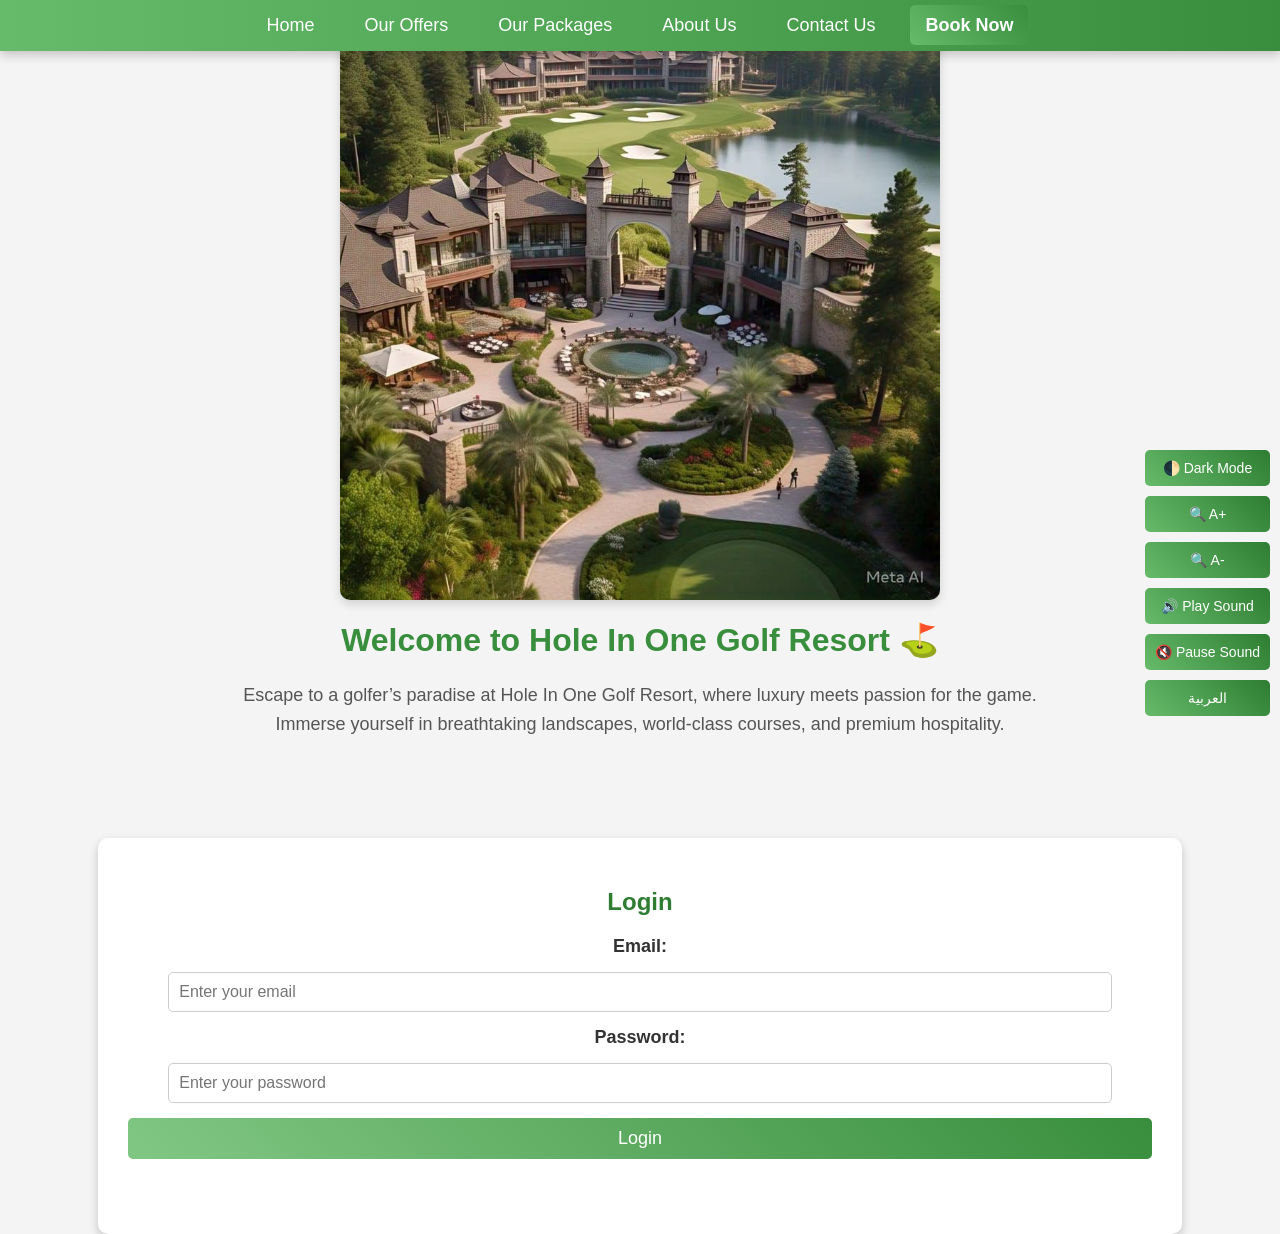
<file: MyProject/index.html>
<!DOCTYPE html>
<html lang="en">
<head>
    <meta charset="UTF-8">
    <meta name="viewport" content="width=device-width, initial-scale=1.0">
    <title>Hole In One Golf Resort</title>
    <link rel="stylesheet" href="style1.css">
    <script src="script.js" defer></script>
    <script src="translate.js" defer></script> <!-- ربط ملف الترجمة -->
    <meta charset="UTF-8">
    <meta name="viewport" content="width=device-width, initial-scale=1.0">
    <title>My Website</title>
    <link rel="stylesheet" href="style.css">
</head>
<body>

    <!-- 🔹 شريط التنقل -->
    <header>
        <nav class="navbar">
            <ul>
                <li><a href="index.html" data-lang="home">Home</a></li>
                <li><a href="page 2.html" data-lang="offers">Our Offers</a></li>
                <li><a href="page4.html" data-lang="packages">Our Packages</a></li>
                <li><a href="aboutus.html" data-lang="about">About Us</a></li>
                <li><a href="page 3.html" data-lang="contact">Contact Us</a></li>
                <li><a href="page8.html" class="btn-book" data-lang="book">Book Now</a></li>
            </ul>
        </nav>
    </header>

    <!-- 🔹 قسم الترحيب -->
    <div class="hero-section">
        <div class="hero-image">
            <img src="images/first.jpg" alt="Golf Resort">
        </div>
        <div class="hero-text">
            <h1 data-lang="welcome">Welcome to Hole In One Golf Resort ⛳</h1>
            <p data-lang="description">
                Escape to a golfer’s paradise at <strong>Hole In One Golf Resort</strong>, where luxury meets passion for the game.  
                Immerse yourself in breathtaking landscapes, world-class courses, and premium hospitality.
            </p>
        </div>
    </div>

    <!-- 🔹 نموذج تسجيل الدخول -->
    <div class="container login-container">
        <h2 data-lang="login">Login</h2>
        <form onsubmit="return validateLogin(event)">
            <label for="email" data-lang="email">Email:</label>
            <input type="email" id="email" name="email" placeholder="Enter your email" required>

            <label for="password" data-lang="password">Password:</label>
            <input type="password" id="password" name="password" placeholder="Enter your password" required>

            <button type="submit" data-lang="login-btn">Login</button>
            <p id="error-message" class="error-message"></p>
        </form>
    </div>

    <!-- 🔹 الأزرار الجانبية -->
    <div class="side-buttons">
        <button onclick="toggleDarkMode()" data-lang="dark-mode">🌓 Dark Mode</button>
        <button onclick="increaseFontSize()" data-lang="increase-font">🔍 A+</button>
        <button onclick="decreaseFontSize()" data-lang="decrease-font">🔍 A-</button>
        <button onclick="playAudio()" data-lang="play-sound">🔊 Play Sound</button>
        <button onclick="pauseAudio()" data-lang="pause-sound">🔇 Pause Sound</button>
        <button id="language-toggle">العربية</button> <!-- زر الترجمة -->
    </div>

    <!-- 🔹 مشغل الصوت -->
    <audio id="backgroundAudio" loop>
        <source src="audio/page1oudio.mp3" type="audio/mp3">
    </audio>

</body>
</html>
</file>
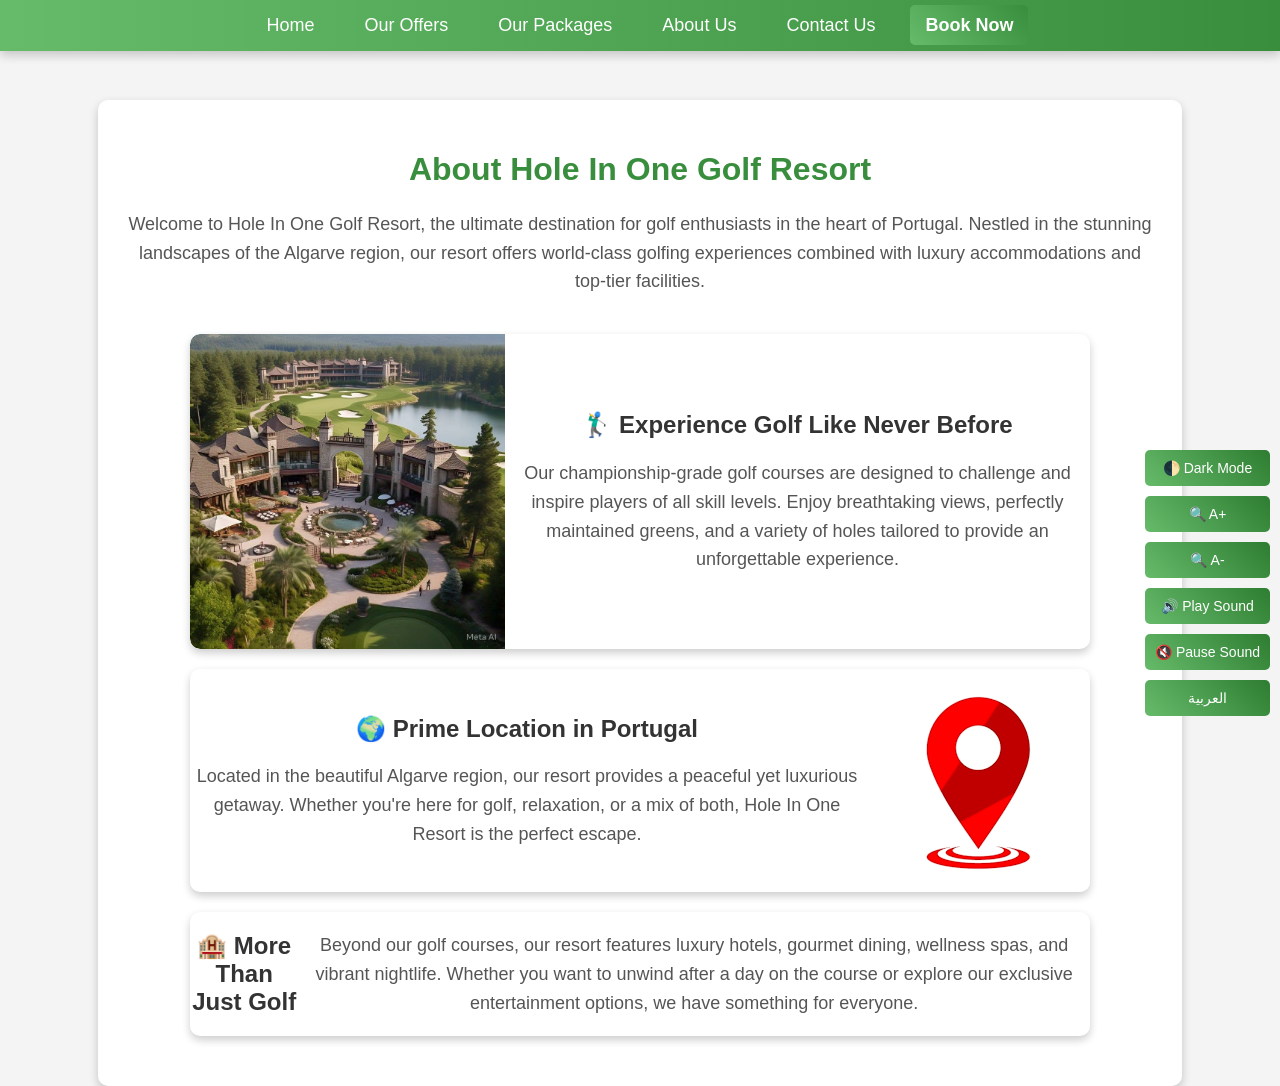
<file: MyProject/aboutus.html>
<!DOCTYPE html>
<html lang="en">
<head>
    <meta charset="UTF-8">
    <title>About Us | Hole In One Resort</title>
    <meta name="viewport" content="width=device-width, initial-scale=1.0">
    <link rel="stylesheet" href="style7.css"> 
    <meta charset="UTF-8">
    <meta name="viewport" content="width=device-width, initial-scale=1.0">
    <title>My Website</title>
    <link rel="stylesheet" href="style.css">
</head>
<body>

    <!-- 🔹 شريط التنقل -->
    <header>
        <nav class="navbar">
            <ul>
                <li><a href="index.html" data-lang="home">Home</a></li>
                <li><a href="page 2.html" data-lang="offers">Our Offers</a></li>
                <li><a href="page4.html" data-lang="packages">Our Packages</a></li>
                <li><a href="about.html" class="active" data-lang="about">About Us</a></li>
                <li><a href="page 3.html" data-lang="contact">Contact Us</a></li>
                <li><a href="page8.html" class="btn-book" data-lang="book">Book Now</a></li>
            </ul>
        </nav>
    </header>

    <!-- 🔹 محتوى الصفحة -->
    <div class="container">
        <h1 data-lang="about-title">About Hole In One Golf Resort</h1>
        <p data-lang="about-desc">Welcome to <strong>Hole In One Golf Resort</strong>, the ultimate destination for golf enthusiasts in the heart of <strong>Portugal</strong>. Nestled in the stunning landscapes of the Algarve region, our resort offers world-class golfing experiences combined with luxury accommodations and top-tier facilities.</p>

        <div class="feature-list">
            <div class="feature-item">
                <img src="images/first.jpg" alt="Resort View" height="300" width="300">
                <div class="text">
                    <h2 data-lang="golf-exp">🏌️‍♂️ Experience Golf Like Never Before</h2>
                    <p data-lang="golf-desc">Our championship-grade golf courses are designed to challenge and inspire players of all skill levels. Enjoy breathtaking views, perfectly maintained greens, and a variety of holes tailored to provide an unforgettable experience.</p>
                </div>
            </div>

            <div class="feature-item">
                <div class="text">
                    <h2 data-lang="location">🌍 Prime Location in Portugal</h2>
                    <p data-lang="location-desc">Located in the beautiful Algarve region, our resort provides a peaceful yet luxurious getaway. Whether you're here for golf, relaxation, or a mix of both, Hole In One Resort is the perfect escape.</p>
                </div>
                <img src="images/location.png" alt="Portugal Location">
            </div>
            
            <div class="feature-item">
                <h2 data-lang="more-than-golf">🏨 More Than Just Golf</h2>
                <p data-lang="more-than-golf-desc">Beyond our golf courses, our resort features luxury hotels, gourmet dining, wellness spas, and vibrant nightlife. Whether you want to unwind after a day on the course or explore our exclusive entertainment options, we have something for everyone.</p>
            </div>
        </div>
    </div>

    <!-- 🔹 الأزرار الجانبية -->
    <div class="side-buttons">
        <button onclick="toggleDarkMode()" data-lang="dark-mode">🌓 Dark Mode</button>
        <button onclick="increaseFontSize()" data-lang="increase-font">🔍 A+</button>
        <button onclick="decreaseFontSize()" data-lang="decrease-font">🔍 A-</button>
        <button onclick="playAudio()" data-lang="play-sound">🔊 Play Sound</button>
        <button onclick="pauseAudio()" data-lang="pause-sound">🔇 Pause Sound</button>
        <button id="language-toggle">العربية</button> <!-- زر الترجمة -->
    </div>
<!-- 🔹 مشغل الصوت -->
<audio id="backgroundAudio" loop>
    <source src="audio/about us_2.mp3" type="audio/mp3">
</audio>

    <script src="script3.js" defer></script>
    <script src="translate9.js" defer></script>

</body>
</html>
</file>
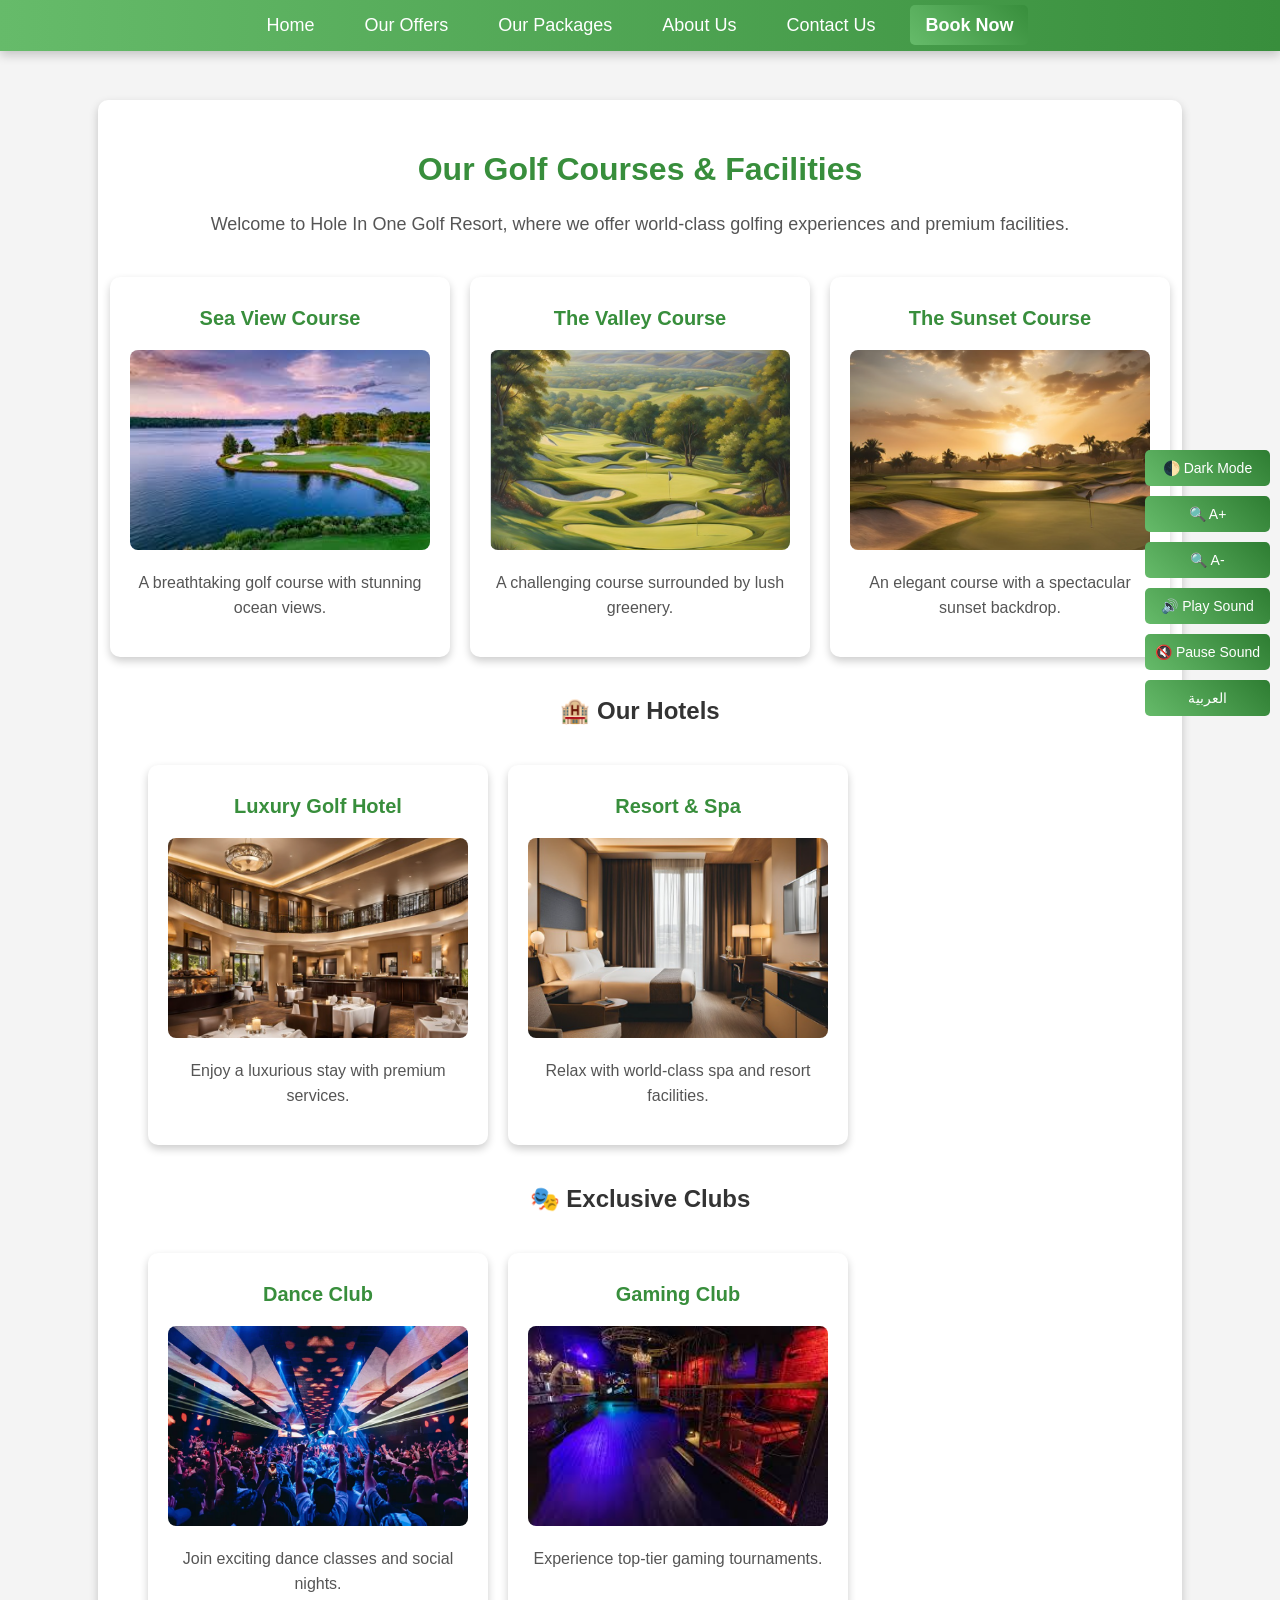
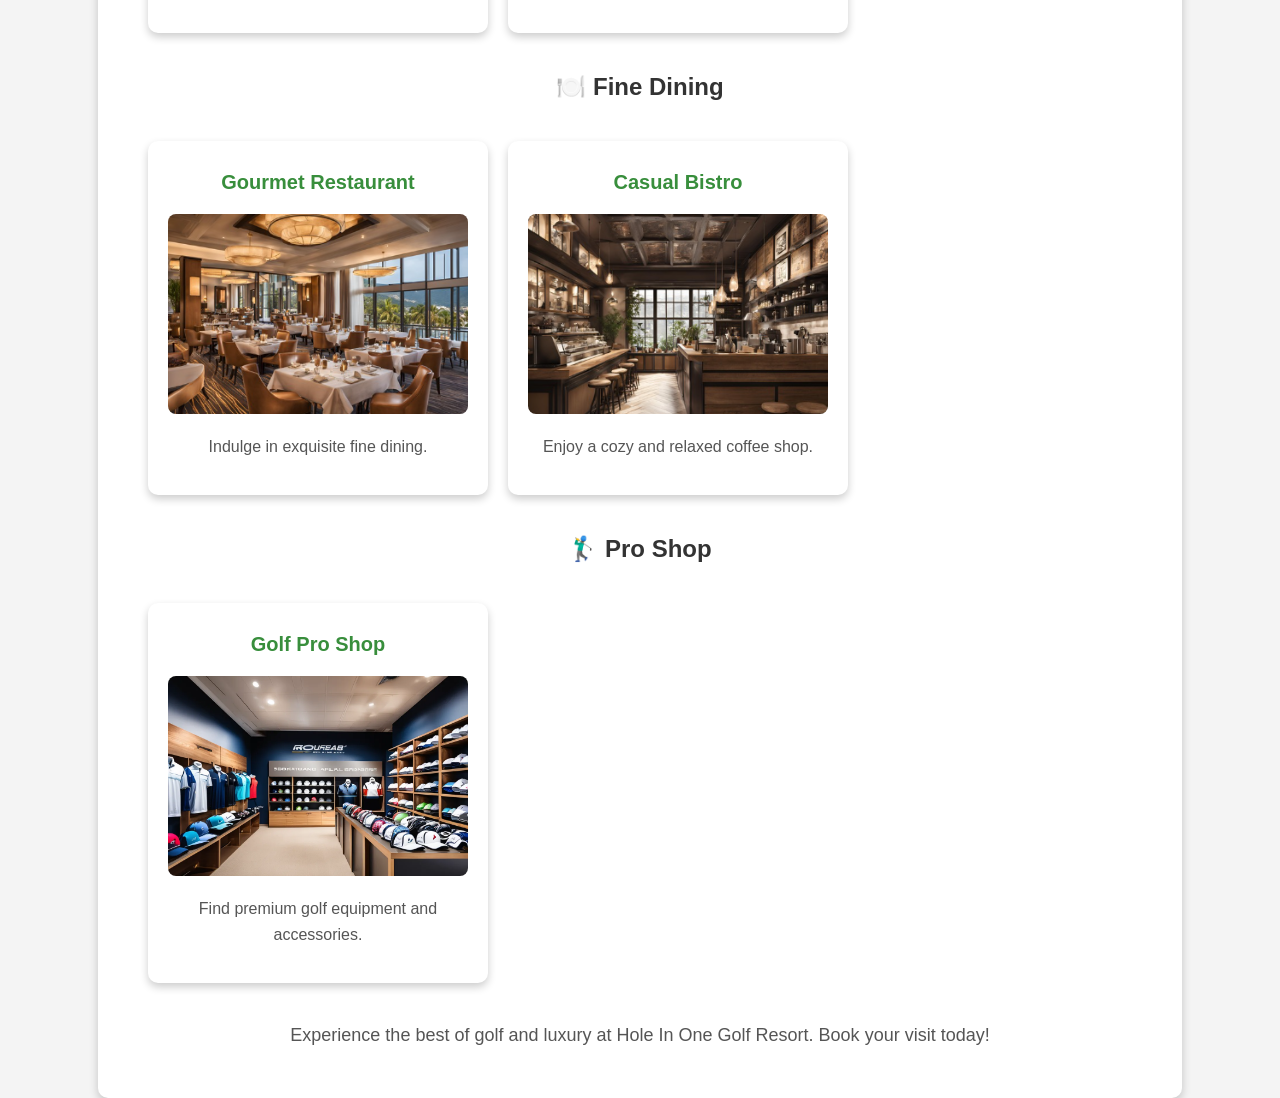
<file: MyProject/page 2.html>
<!DOCTYPE html>
<html lang="en">
<head>
    <meta charset="UTF-8">
    <title>Hole In One Resort</title>
    <meta name="viewport" content="width=device-width, initial-scale=1.0">
    <link rel="stylesheet" href="stylep2.css"> 
    <meta charset="UTF-8">
    <meta name="viewport" content="width=device-width, initial-scale=1.0">
    <title>My Website</title>
    <link rel="stylesheet" href="style.css">
    <script src="audioControl.js"></script>
</head>
<body>

    <!-- 🔹 شريط التنقل -->
    <header>
        <nav class="navbar">
            <ul>
                <li><a href="index.html" data-lang="home">Home</a></li>
                <li><a href="page 2.html" data-lang="offers">Our Offers</a></li>
                <li><a href="page4.html" data-lang="packages">Our Packages</a></li>
                <li><a href="aboutus.html" data-lang="about">About Us</a></li>
                <li><a href="page 3.html" data-lang="contact">Contact Us</a></li>
                <li><a href="page8.html" class="btn-book" data-lang="book">Book Now</a></li>
            </ul>
        </nav>
    </header>

    <div class="container">
        <h1 data-lang="courses-title">Our Golf Courses & Facilities</h1> 
        <p data-lang="courses-desc">Welcome to Hole In One Golf Resort, where we offer world-class golfing experiences and premium facilities.</p>

        <!-- 🔹 شبكة الملاعب -->
        <div class="grid-container">
            <div class="card">
                <h3 data-lang="course1-title">Sea View Course</h3>
                <img src="images/seaview.png" alt="Sea View Course">
                <p data-lang="course1-desc">A breathtaking golf course with stunning ocean views.</p>
            </div>
            <div class="card">
                <h3 data-lang="course2-title">The Valley Course</h3>
                <img src="images/The Valley Course.png" alt="The Valley Course">
                <p data-lang="course2-desc">A challenging course surrounded by lush greenery.</p>
            </div>
            <div class="card">
                <h3 data-lang="course3-title">The Sunset Course</h3>
                <img src="images/The Sunset Course.png" alt="Sunset Course">
                <p data-lang="course3-desc">An elegant course with a spectacular sunset backdrop.</p>
            </div>
        </div>

        <h2 data-lang="hotels-title">🏨 Our Hotels</h2>
        <div class="grid-container">
            <div class="card">
                <h3 data-lang="hotel1-title">Luxury Golf Hotel</h3>
                <img src="images/hotel1.png" alt="Luxury Golf Hotel">
                <p data-lang="hotel1-desc">Enjoy a luxurious stay with premium services.</p>
            </div>
            <div class="card">
                <h3 data-lang="hotel2-title">Resort & Spa</h3>
                <img src="images/hotel2.png" alt="Resort & Spa">
                <p data-lang="hotel2-desc">Relax with world-class spa and resort facilities.</p>
            </div>
        </div>

        <h2 data-lang="clubs-title">🎭 Exclusive Clubs</h2>
        <div class="grid-container">
            <div class="card">
                <h3 data-lang="club1-title">Dance Club</h3>
                <img src="images/club2 dancing.webp" alt="Dance Club">
                <p data-lang="club1-desc">Join exciting dance classes and social nights.</p>
            </div>
            <div class="card">
                <h3 data-lang="club2-title">Gaming Club</h3>
                <img src="images/club1game.jpg" alt="Gaming Club">
                <p data-lang="club2-desc">Experience top-tier gaming tournaments.</p>
            </div>
        </div>

        <h2 data-lang="dining-title">🍽️ Fine Dining</h2>
        <div class="grid-container">
            <div class="card">
                <h3 data-lang="restaurant1-title">Gourmet Restaurant</h3>
                <img src="images/restraurant1.png" alt="Gourmet Restaurant">
                <p data-lang="restaurant1-desc">Indulge in exquisite fine dining.</p>
            </div>
            <div class="card">
                <h3 data-lang="restaurant2-title">Casual Bistro</h3>
                <img src="images/coffeshop1.png" alt="Casual Bistro">
                <p data-lang="restaurant2-desc">Enjoy a cozy and relaxed coffee shop.</p>
            </div>
        </div>

        <h2 data-lang="proshop-title">🏌️‍♂️ Pro Shop</h2>
        <div class="grid-container">
            <div class="card">
                <h3 data-lang="proshop-name">Golf Pro Shop</h3>
                <img src="images/pro shop.png" alt="Pro Shop">
                <p data-lang="proshop-desc">Find premium golf equipment and accessories.</p>
            </div>
        </div>

        <p data-lang="visit-desc">Experience the best of golf and luxury at Hole In One Golf Resort. Book your visit today!</p>
    </div>
    
    <audio id="backgroundAudio" loop>
        <source src="audio/page2.mp3" type="audio/mp3">
    </audio>
    
    <!-- 🔹 الأزرار الجانبية -->
    <div class="side-buttons">
        <button onclick="toggleDarkMode()" data-lang="dark-mode">🌓 Dark Mode</button>
        <button onclick="increaseFontSize()" data-lang="increase-font">🔍 A+</button>
        <button onclick="decreaseFontSize()" data-lang="decrease-font">🔍 A-</button>
        <button onclick="playAudio()" data-lang="play-sound">🔊 Play Sound</button>
        <button onclick="pauseAudio()" data-lang="pause-sound">🔇 Pause Sound</button>
        <button id="language-toggle">العربية</button> <!-- زر الترجمة -->
    </div>

    <script src="script.js" defer></script>
    <script src="translate2.js" defer></script>

   
</body>
</html>
</file>
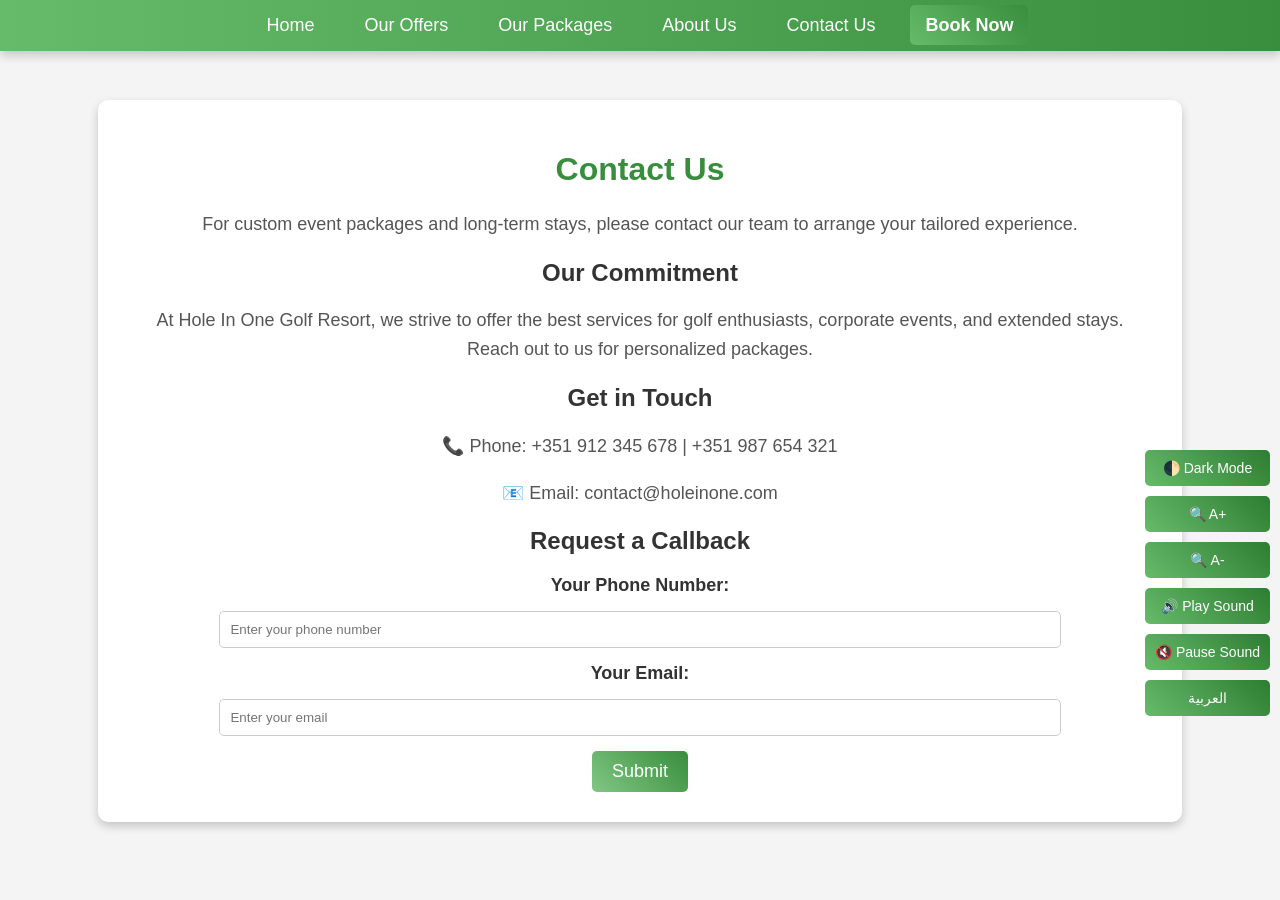
<file: MyProject/page 3.html>
<!DOCTYPE html>
<html lang="en">
<head>
    <meta charset="UTF-8">
    <meta name="viewport" content="width=device-width, initial-scale=1.0">
    <title>Contact Us - Hole In One Resort</title>
    <link rel="stylesheet" href="style4.css">
    <meta charset="UTF-8">
    <meta name="viewport" content="width=device-width, initial-scale=1.0">
    <title>My Website</title>
    <link rel="stylesheet" href="style.css">
</head>
<body>

    <!-- 🔹 شريط التنقل -->
    <header>
        <nav class="navbar">
            <ul>
                <li><a href="index.html" data-lang="home">Home</a></li>
                <li><a href="page 2.html" data-lang="offers">Our Offers</a></li>
                <li><a href="page4.html" data-lang="packages">Our Packages</a></li>
                <li><a href="aboutus.html" data-lang="about">About Us</a></li>
                <li><a href="page 3.html" data-lang="contact">Contact Us</a></li>
                <li><a href="page8.html" class="btn-book" data-lang="book">Book Now</a></li>
            </ul>
        </nav>
    </header>

    <!-- 🔹 الأزرار الجانبية -->
    <div class="side-buttons">
        <button onclick="toggleDarkMode()" data-lang="dark-mode">🌓 Dark Mode</button>
        <button onclick="increaseFontSize()" data-lang="increase-font">🔍 A+</button>
        <button onclick="decreaseFontSize()" data-lang="decrease-font">🔍 A-</button>
        <button onclick="playAudio()" data-lang="play-sound">🔊 Play Sound</button>
        <button onclick="pauseAudio()" data-lang="pause-sound">🔇 Pause Sound</button>
        <button id="language-toggle">العربية</button> <!-- زر الترجمة -->
    </div>

    <div class="container">
        <h1 data-lang="contact-title">Contact Us</h1>
        <p data-lang="contact-intro">For custom event packages and long-term stays, please contact our team to arrange your tailored experience.</p>

        <h2 data-lang="commitment">Our Commitment</h2>
        <p data-lang="commitment-desc">At Hole In One Golf Resort, we strive to offer the best services for golf enthusiasts, corporate events, and extended stays. Reach out to us for personalized packages.</p>

        <h2 data-lang="get-in-touch">Get in Touch</h2>
        <p>📞 <span data-lang="phone">Phone:</span> +351 912 345 678 | +351 987 654 321</p>
        <p>📧 <span data-lang="email">Email:</span> contact@holeinone.com</p>

        <h2 data-lang="request-callback">Request a Callback</h2>
        <form onsubmit="return validateForm(event)">
            <label for="user_phone" data-lang="phone-number">Your Phone Number:</label>
            <input type="tel" id="user_phone" name="user_phone" placeholder="Enter your phone number" required>

            <label for="user_email" data-lang="email-address">Your Email:</label>
            <input type="email" id="user_email" name="user_email" placeholder="Enter your email" required>

            <button type="submit" data-lang="submit">Submit</button>
        </form>


    <!-- 🔹 مشغل الصوت -->
    <audio id="backgroundAudio" loop>
        <source src="audio/contrct with us.mp3" type="audio/mp3">
    </audio>

    <script src="script.js" defer></script>
    <script src="translate3.js" defer></script>
    

</body>
</html>
</file>
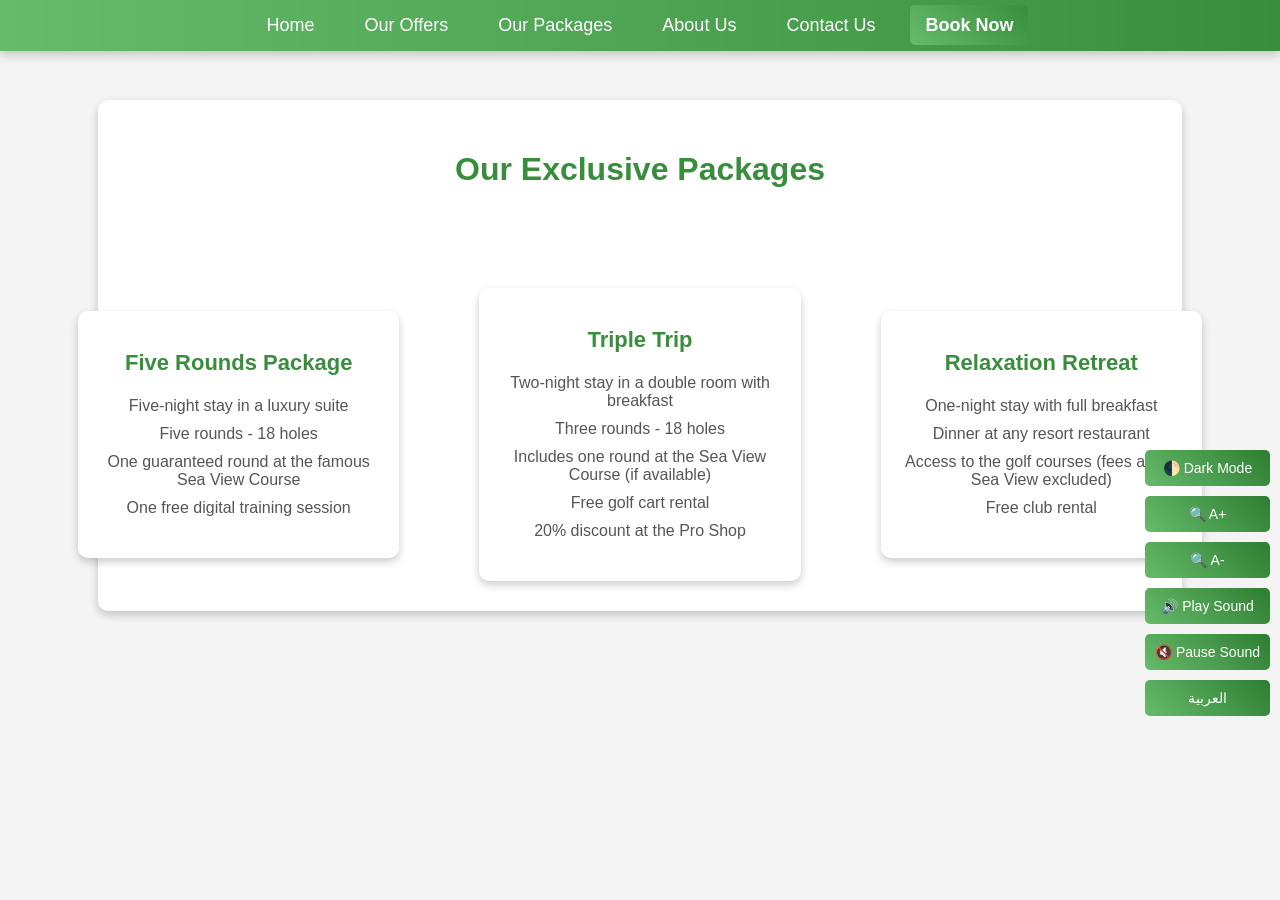
<file: MyProject/page4.html>
<!DOCTYPE html>
<html lang="en">
<head>
    <meta charset="UTF-8">
    <meta name="viewport" content="width=device-width, initial-scale=1.0">
    <title>Our Packages - Hole In One Resort</title>
    <link rel="stylesheet" href="style5.css">
    <meta charset="UTF-8">
    <meta name="viewport" content="width=device-width, initial-scale=1.0">
    <title>My Website</title>
    <link rel="stylesheet" href="style.css">
</head>
<body>

    <!-- 🔹 شريط التنقل -->
    <header>
        <nav class="navbar">
            <ul>
                <li><a href="index.html" data-lang="home">Home</a></li>
                <li><a href="page 2.html" data-lang="offers">Our Offers</a></li>
                <li><a href="page4.html" data-lang="packages">Our Packages</a></li>
                <li><a href="aboutus.html" data-lang="about">About Us</a></li>
                <li><a href="page 3.html" data-lang="contact">Contact Us</a></li>
                <li><a href="page8.html" class="btn-book" data-lang="book">Book Now</a></li>
            </ul>
        </nav>
    </header>

    <!-- 🔹 الأزرار الجانبية -->
    <div class="side-buttons">
        <button onclick="toggleDarkMode()" data-lang="dark-mode">🌓 Dark Mode</button>
        <button onclick="increaseFontSize()" data-lang="increase-font">🔍 A+</button>
        <button onclick="decreaseFontSize()" data-lang="decrease-font">🔍 A-</button>
        <button onclick="playAudio()" data-lang="play-sound">🔊 Play Sound</button>
        <button onclick="pauseAudio()" data-lang="pause-sound">🔇 Pause Sound</button>
        <button id="language-toggle">العربية</button> <!-- زر الترجمة -->
    </div>

    <div class="container">
        <h1 data-lang="exclusive-packages">Our Exclusive Packages</h1>

        <!-- 🔹 البطاقات -->
        <div class="packages-container">
            <!-- البطاقة الأولى (يسار) -->
            <div class="package-card left" onclick="window.location.href='page5.html';">
                <h2 data-lang="package1-title">Five Rounds Package</h2>
                <ul>
                    <li data-lang="package1-item1">Five-night stay in a luxury suite</li>
                    <li data-lang="package1-item2">Five rounds - 18 holes</li>
                    <li data-lang="package1-item3">One guaranteed round at the famous Sea View Course</li>
                    <li data-lang="package1-item4">One free digital training session</li>
                </ul>
            </div>

            <!-- البطاقة الثانية (وسط) -->
            <div class="package-card center" onclick="window.location.href='page6.html';">
                <h2 data-lang="package2-title">Triple Trip</h2>
                <ul>
                    <li data-lang="package2-item1">Two-night stay in a double room with breakfast</li>
                    <li data-lang="package2-item2">Three rounds - 18 holes</li>
                    <li data-lang="package2-item3">Includes one round at the Sea View Course (if available)</li>
                    <li data-lang="package2-item4">Free golf cart rental</li>
                    <li data-lang="package2-item5">20% discount at the Pro Shop</li>
                </ul>
            </div>

            <!-- البطاقة الثالثة (يمين) -->
            <div class="package-card right" onclick="window.location.href='page7.html';">
                <h2 data-lang="package3-title">Relaxation Retreat</h2>
                <ul>
                    <li data-lang="package3-item1">One-night stay with full breakfast</li>
                    <li data-lang="package3-item2">Dinner at any resort restaurant</li>
                    <li data-lang="package3-item3">Access to the golf courses (fees apply, Sea View excluded)</li>
                    <li data-lang="package3-item4">Free club rental</li>
                </ul>
            </div>
        </div>
    </div>

    <!-- 🔹 مشغل الصوت -->
    <audio id="backgroundAudio" loop>
        <source src="audio/page3oudio.mp3" type="audio/mp3">
    </audio>

    <script src="script.js" defer></script>
    <script src="translate4.js" defer></script>

</body>
</html>
</file>
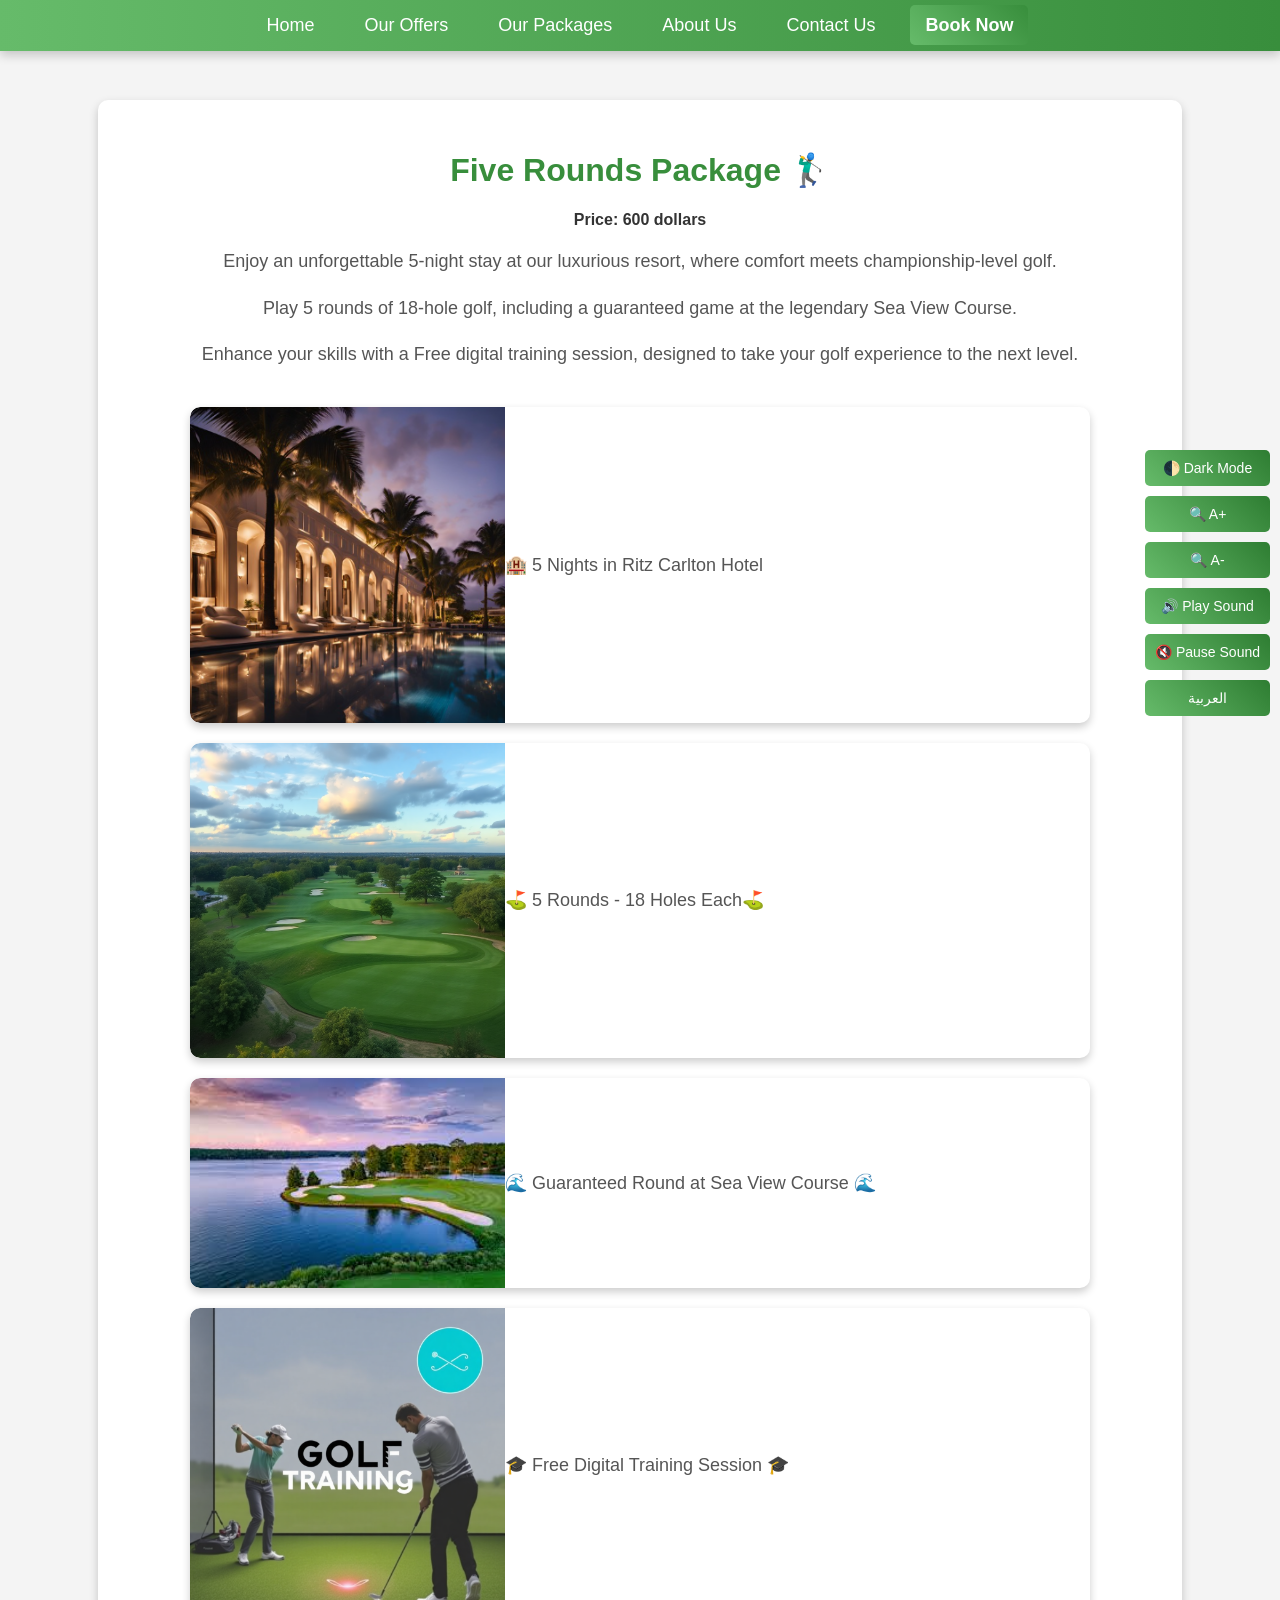
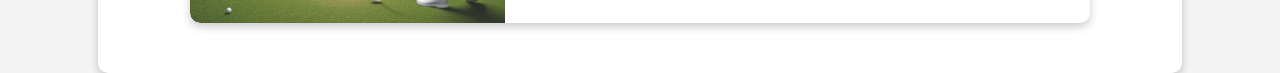
<file: MyProject/page5.html>
<!DOCTYPE html>
<html lang="en">
<head>
    <meta charset="UTF-8">
    <title>Five Rounds Package | Hole In One Resort</title>
    <meta name="viewport" content="width=device-width, initial-scale=1.0">
    <link rel="stylesheet" href="style.css">
    <meta charset="UTF-8">
    <meta name="viewport" content="width=device-width, initial-scale=1.0">
    <title>My Website</title>
    <link rel="stylesheet" href="style.css">
</head>
<body>
    <!-- 🔹 شريط التنقل -->
    <header>
        <nav class="navbar">
            <ul>
                <li><a href="index.html" data-lang="home">Home</a></li>
                <li><a href="page 2.html" data-lang="offers">Our Offers</a></li>
                <li><a href="page4.html" data-lang="packages">Our Packages</a></li>
                <li><a href="aboutus.html" data-lang="about">About Us</a></li>
                <li><a href="page3.html" data-lang="contact">Contact Us</a></li>
                <li><a href="page8.html" class="btn-book" data-lang="book">Book Now</a></li>
            </ul>
        </nav>
    </header>

    <div class="container">
        <h1 data-lang="package-title">Five Rounds Package 🏌️‍♂️</h1>
        <b data-lang="price">Price: 600 dollars</b>
        <div class="package-description">
            <p>
                <span class="highlight" data-lang="desc1">Enjoy an unforgettable 5-night stay</span> at our luxurious resort, where comfort meets championship-level golf.
            </p>
            <p>
                Play <span class="highlight" data-lang="desc2">5 rounds of 18-hole golf</span>, including a guaranteed game at the legendary <span class="highlight" data-lang="desc3">Sea View Course</span>.
            </p>
            <p>
                Enhance your skills with a <span class="highlight" data-lang="desc4">free digital training session</span>, designed to take your golf experience to the next level.
            </p>
        </div>

        <div class="feature-list">
            <div class="feature-item">
                <img src="images/hotel1.2.png" alt="Luxury Hotel Suite">
                <p data-lang="feature1">🏨 5 Nights in Ritz Carlton Hotel</p>
            </div>

            <div class="feature-item">
                <img src="images/golf course.png" alt="Golf Course">
                <p data-lang="feature2">⛳ 5 Rounds - 18 Holes Each⛳</p>
            </div>

            <div class="feature-item">
                <img src="images/seaview.png" alt="Sea View Golf Course">
                <p data-lang="feature3">🌊 Guaranteed Round at Sea View Course 🌊</p>
            </div>

            <div class="feature-item">
                <img src="images/golf trainig.png" alt="Digital Golf Training">
                <p data-lang="feature4">🎓 Free Digital Training Session 🎓</p>
            </div>
        </div>
    </div>

    <!-- 🔹 الأزرار الجانبية -->
    <div class="side-buttons">
        <button onclick="toggleDarkMode()" data-lang="dark-mode">🌓 Dark Mode</button>
        <button onclick="increaseFontSize()" data-lang="increase-font">🔍 A+</button>
        <button onclick="decreaseFontSize()" data-lang="decrease-font">🔍 A-</button>
        <button onclick="playAudio()" data-lang="play-sound">🔊 Play Sound</button>
        <button onclick="pauseAudio()" data-lang="pause-sound">🔇 Pause Sound</button>
        <button id="language-toggle">العربية</button> <!-- زر الترجمة -->
    </div>
<!-- 🔹 مشغل الصوت -->
<audio id="backgroundAudio" loop>
    <source src="audio/packege1oudio.mp3" type="audio/mp3">
</audio>

    <script src="script3.js" defer></script>
    <script src="script.js" defer></script>
    <script src="translate5.js" defer></script>
    

</body>
</html>
</file>
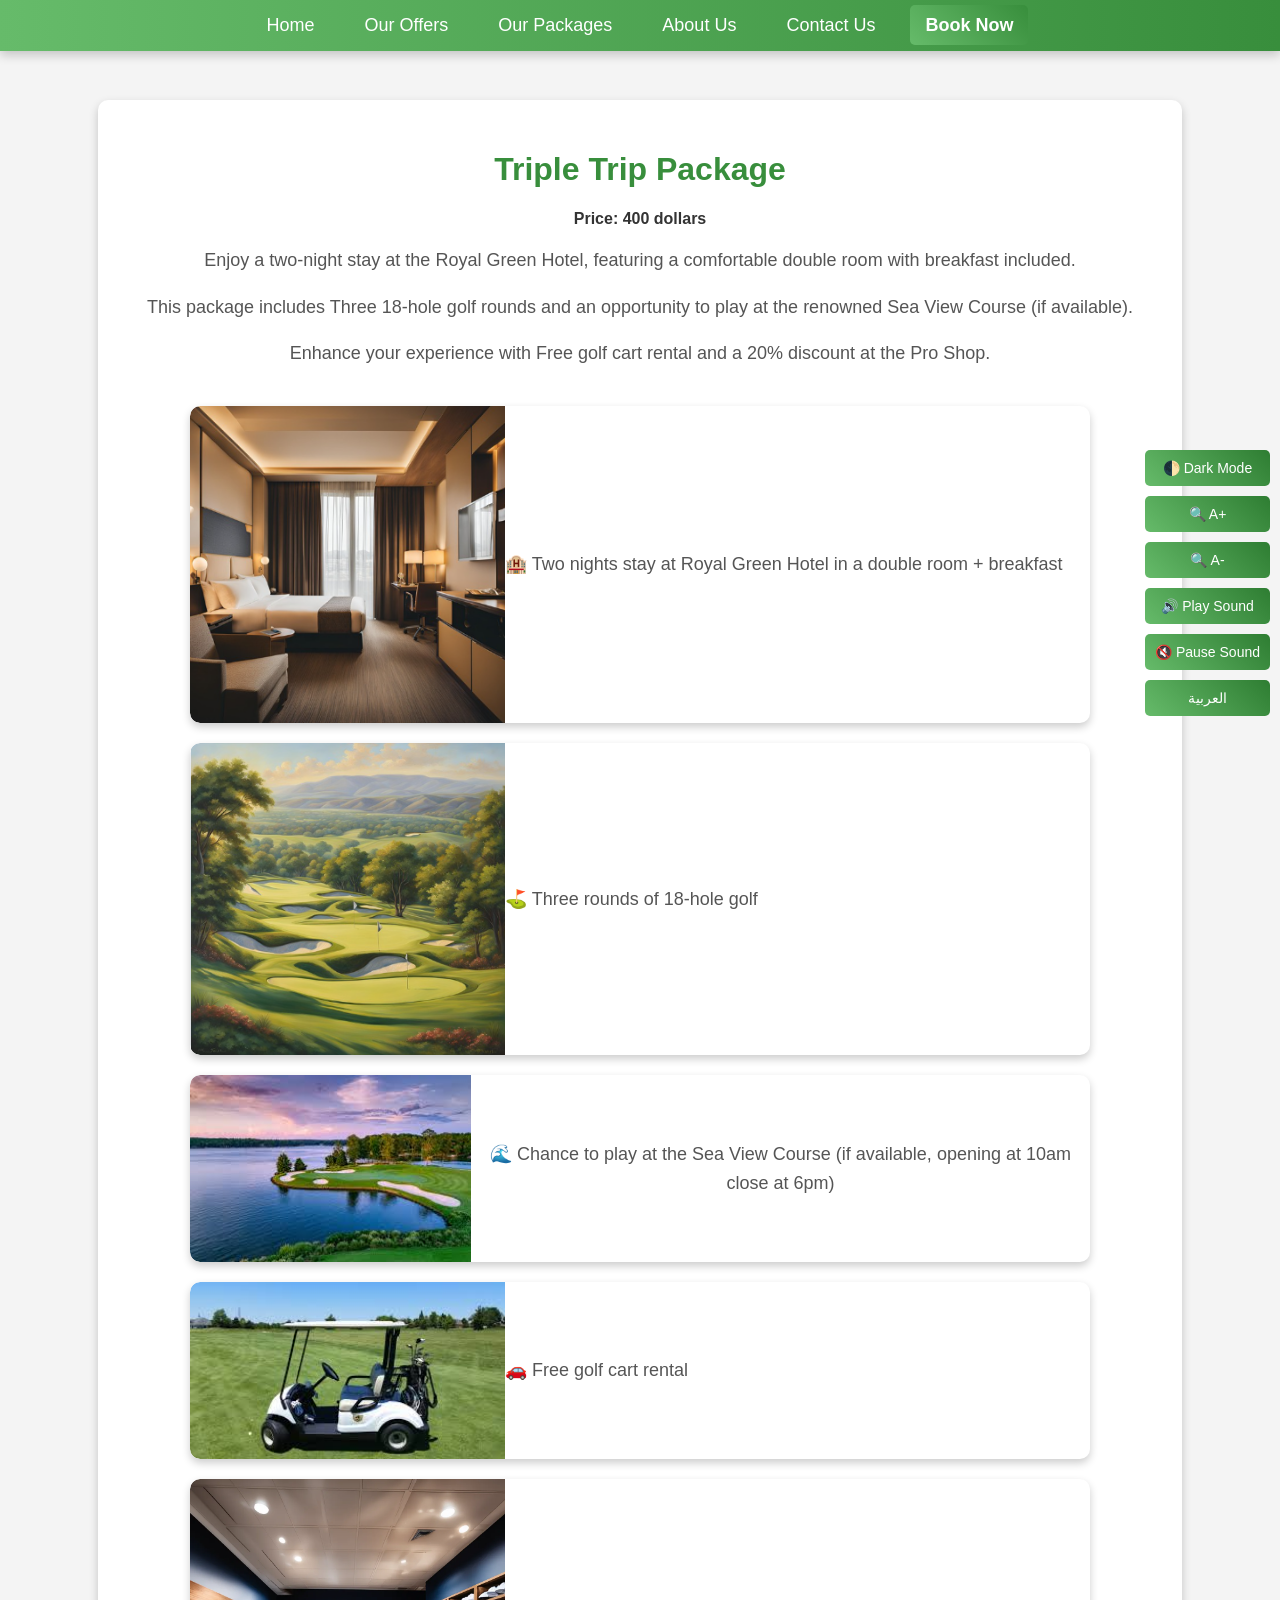
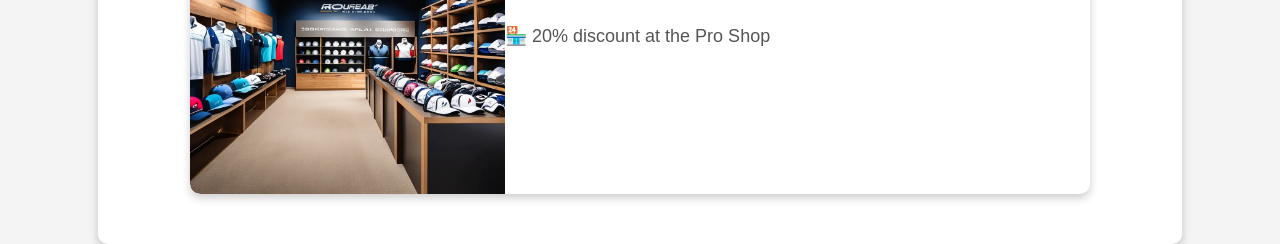
<file: MyProject/page6.html>
<!DOCTYPE html>
<html lang="en">
<head>
    <meta charset="UTF-8">
    <title>Triple Trip Package | Hole In One Resort</title>
    <meta name="viewport" content="width=device-width, initial-scale=1.0">
    <link rel="stylesheet" href="style.css">
    <meta charset="UTF-8">
    <meta name="viewport" content="width=device-width, initial-scale=1.0">
    <title>My Website</title>
    <link rel="stylesheet" href="style.css">
</head>
<body>
    <!-- 🔹 شريط التنقل -->
    <header>
        <nav class="navbar">
            <ul>
                <li><a href="index.html" data-lang="home">Home</a></li>
                <li><a href="page 2.html" data-lang="offers">Our Offers</a></li>
                <li><a href="page4.html" data-lang="packages">Our Packages</a></li>
                <li><a href="aboutus.html" data-lang="about">About Us</a></li>
                <li><a href="page 3.html" data-lang="contact">Contact Us</a></li>
                <li><a href="page8.html" class="btn-book" data-lang="book">Book Now</a></li>
            </ul>
        </nav>
    </header>

    <div class="container">
        <h1 data-lang="package-title">Triple Trip Package</h1>
        <b data-lang="price">Price: 400 dollars</b>
        <div class="package-description">
            <p>
                <span class="highlight" data-lang="desc1">Enjoy a two-night stay at the Royal Green Hotel</span>, featuring a comfortable double room with breakfast included.
            </p>
            <p>
                This package includes <span class="highlight" data-lang="desc2">three 18-hole golf rounds</span> and an opportunity to play at the renowned <span class="highlight" data-lang="desc3">Sea View Course</span> (if available).
            </p>
            <p>
                Enhance your experience with <span class="highlight" data-lang="desc4">free golf cart rental</span> and a <span class="highlight" data-lang="desc5">20% discount at the Pro Shop</span>.
            </p>
        </div>

        <div class="feature-list">
            <div class="feature-item">
                <img src="images/hotel2.png" alt="Royal Green Hotel">
                <p data-lang="feature1">🏨 Two nights stay at <strong>Royal Green Hotel</strong> in a double room + breakfast</p>
            </div>

            <div class="feature-item">
                <img src="images/The Valley Course.png" alt="Golf Course">
                <p data-lang="feature2">⛳ Three rounds of 18-hole golf</p>
            </div>

            <div class="feature-item">
                <img src="images/seaview.png" alt="Sea View Golf Course">
                <p data-lang="feature3">🌊 Chance to play at the <strong>Sea View Course</strong> (if available , opening at 10am close at 6pm)</p>
            </div>

            <div class="feature-item">
                <img src="images/golf small van.jpg" alt="Golf Cart Rental">
                <p data-lang="feature4">🚗 Free golf cart rental</p>
            </div>

            <!-- 🔹 قسم Pro Shop مع زر الحجز بجانبه -->
            <div class="feature-item pro-shop">
                <img src="images/pro shop.png" alt="Pro Shop Discount">
                <div class="pro-shop-content">
                    <p data-lang="feature5">🏪 20% discount at the Pro Shop</p>
                </div>
            </div>
        </div>
    </div>

    <!-- 🔹 الأزرار الجانبية -->
    <div class="side-buttons">
        <button onclick="toggleDarkMode()" data-lang="dark-mode">🌓 Dark Mode</button>
        <button onclick="increaseFontSize()" data-lang="increase-font">🔍 A+</button>
        <button onclick="decreaseFontSize()" data-lang="decrease-font">🔍 A-</button>
        <button onclick="playAudio()" data-lang="play-sound">🔊 Play Sound</button>
        <button onclick="pauseAudio()" data-lang="pause-sound">🔇 Pause Sound</button>
        <button id="language-toggle">العربية</button> <!-- زر الترجمة -->
    </div>
<!-- 🔹 مشغل الصوت -->
<audio id="backgroundAudio" loop>
    <source src="audio/packege2oudio.mp3" type="audio/mp3">
</audio>

    <script src="script.js" defer></script>
    <script src="translate6.js" defer></script>
    

</body>
</html>
</file>
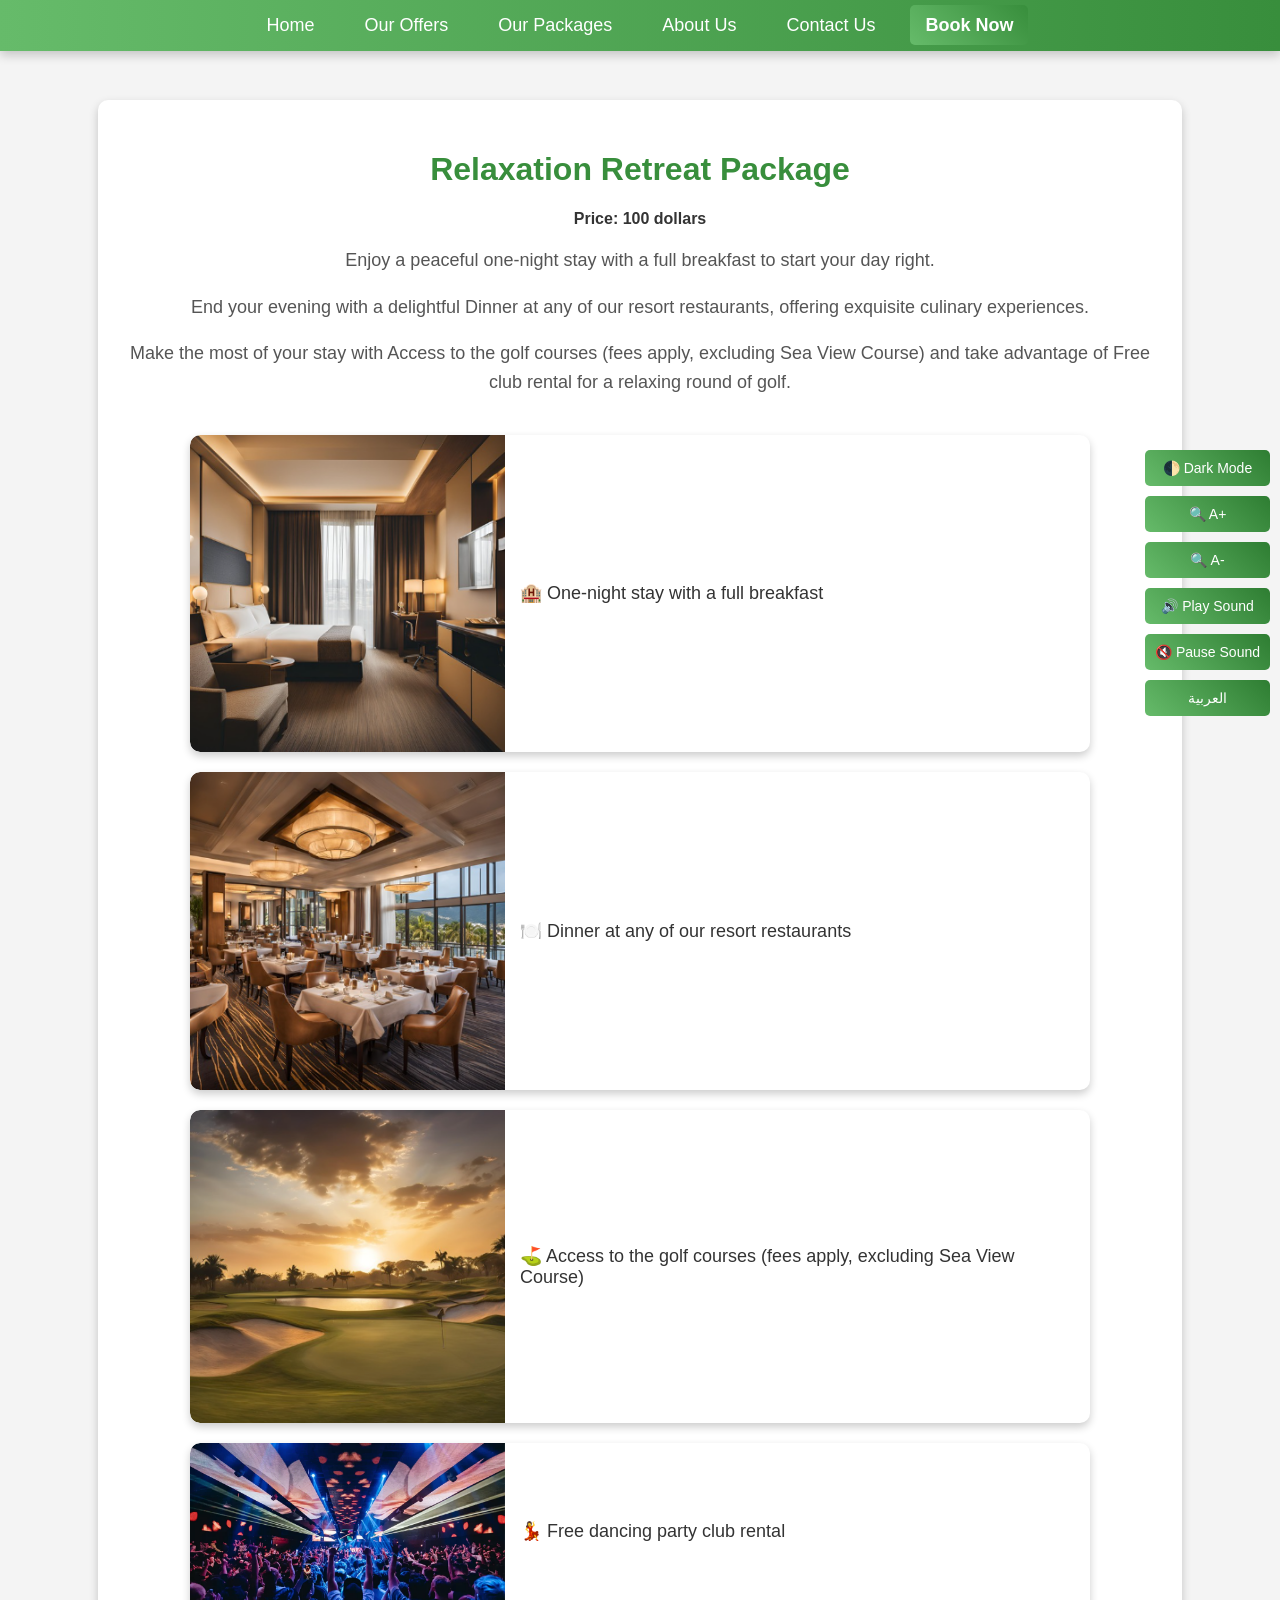
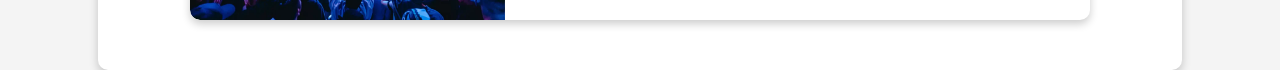
<file: MyProject/page7.html>
<!DOCTYPE html>
<html lang="en">
<head>
    <meta charset="UTF-8">
    <title>Relaxation Retreat Package | Hole In One Resort</title>
    <meta name="viewport" content="width=device-width, initial-scale=1.0">
    <link rel="stylesheet" href="style.css">
    <meta charset="UTF-8">
    <meta name="viewport" content="width=device-width, initial-scale=1.0">
    <title>My Website</title>
    <link rel="stylesheet" href="style.css">
</head>
<body>
    <!-- 🔹 شريط التنقل -->
    <header>
        <nav class="navbar">
            <ul>
                <li><a href="index.html" data-lang="home">Home</a></li>
                <li><a href="page 2.html" data-lang="offers">Our Offers</a></li>
                <li><a href="page4.html" data-lang="packages">Our Packages</a></li>
                <li><a href="aboutus.html" data-lang="about">About Us</a></li>
                <li><a href="page 3.html" data-lang="contact">Contact Us</a></li>
                <li><a href="page8.html" class="btn-book" data-lang="book">Book Now</a></li>
            </ul>
        </nav>
    </header>

    <div class="container">
        <h1 data-lang="package-title">Relaxation Retreat Package</h1>
        <b data-lang="price">Price: 100 dollars</b>
        <div class="package-description">
            <p>
                <span class="highlight" data-lang="desc1">Enjoy a peaceful one-night stay</span> with a full breakfast to start your day right.
            </p>
            <p>
                End your evening with a delightful <span class="highlight" data-lang="desc2">dinner at any of our resort restaurants</span>, offering exquisite culinary experiences.
            </p>
            <p>
                Make the most of your stay with <span class="highlight" data-lang="desc3">access to the golf courses</span> (fees apply, excluding Sea View Course) and take advantage of <span class="highlight" data-lang="desc4">free club rental</span> for a relaxing round of golf.
            </p>
        </div>        

        <div class="feature-list">
            <div class="feature-item">
                <img src="images/hotel2.png" alt="Luxury Hotel">
                <div class="feature-text" data-lang="feature1">🏨 One-night stay with a full breakfast</div>
            </div>
        
            <div class="feature-item">
                <img src="images/restraurant1.png" alt="Resort Restaurant">
                <div class="feature-text" data-lang="feature2">🍽️ Dinner at any of our resort restaurants</div>
            </div>
        
            <div class="feature-item">
                <img src="images/The Sunset Course.png" alt="Golf Access">
                <div class="feature-text" data-lang="feature3">⛳ Access to the golf courses (fees apply, excluding Sea View Course)</div>
            </div>
        
            <div class="feature-item">
                <img src="images/club2 dancing.webp" alt="Dance Club">
                <div class="feature-text" data-lang="feature4">💃 Free dancing party club rental</div>
            </div>
        </div>
    </div>

    <!-- 🔹 الأزرار الجانبية -->
    <div class="side-buttons">
        <button onclick="toggleDarkMode()" data-lang="dark-mode">🌓 Dark Mode</button>
        <button onclick="increaseFontSize()" data-lang="increase-font">🔍 A+</button>
        <button onclick="decreaseFontSize()" data-lang="decrease-font">🔍 A-</button>
        <button onclick="playAudio()" data-lang="play-sound">🔊 Play Sound</button>
        <button onclick="pauseAudio()" data-lang="pause-sound">🔇 Pause Sound</button>
        <button id="language-toggle">العربية</button> <!-- زر الترجمة -->
    </div>

<!-- 🔹 مشغل الصوت -->
<audio id="backgroundAudio" loop>
    <source src="audio/packege3oudio.mp3" type="audio/mp3">
</audio>

    <script src="script.js" defer></script>
    <script src="translate7.js" defer></script>

</body>
</html>
</file>
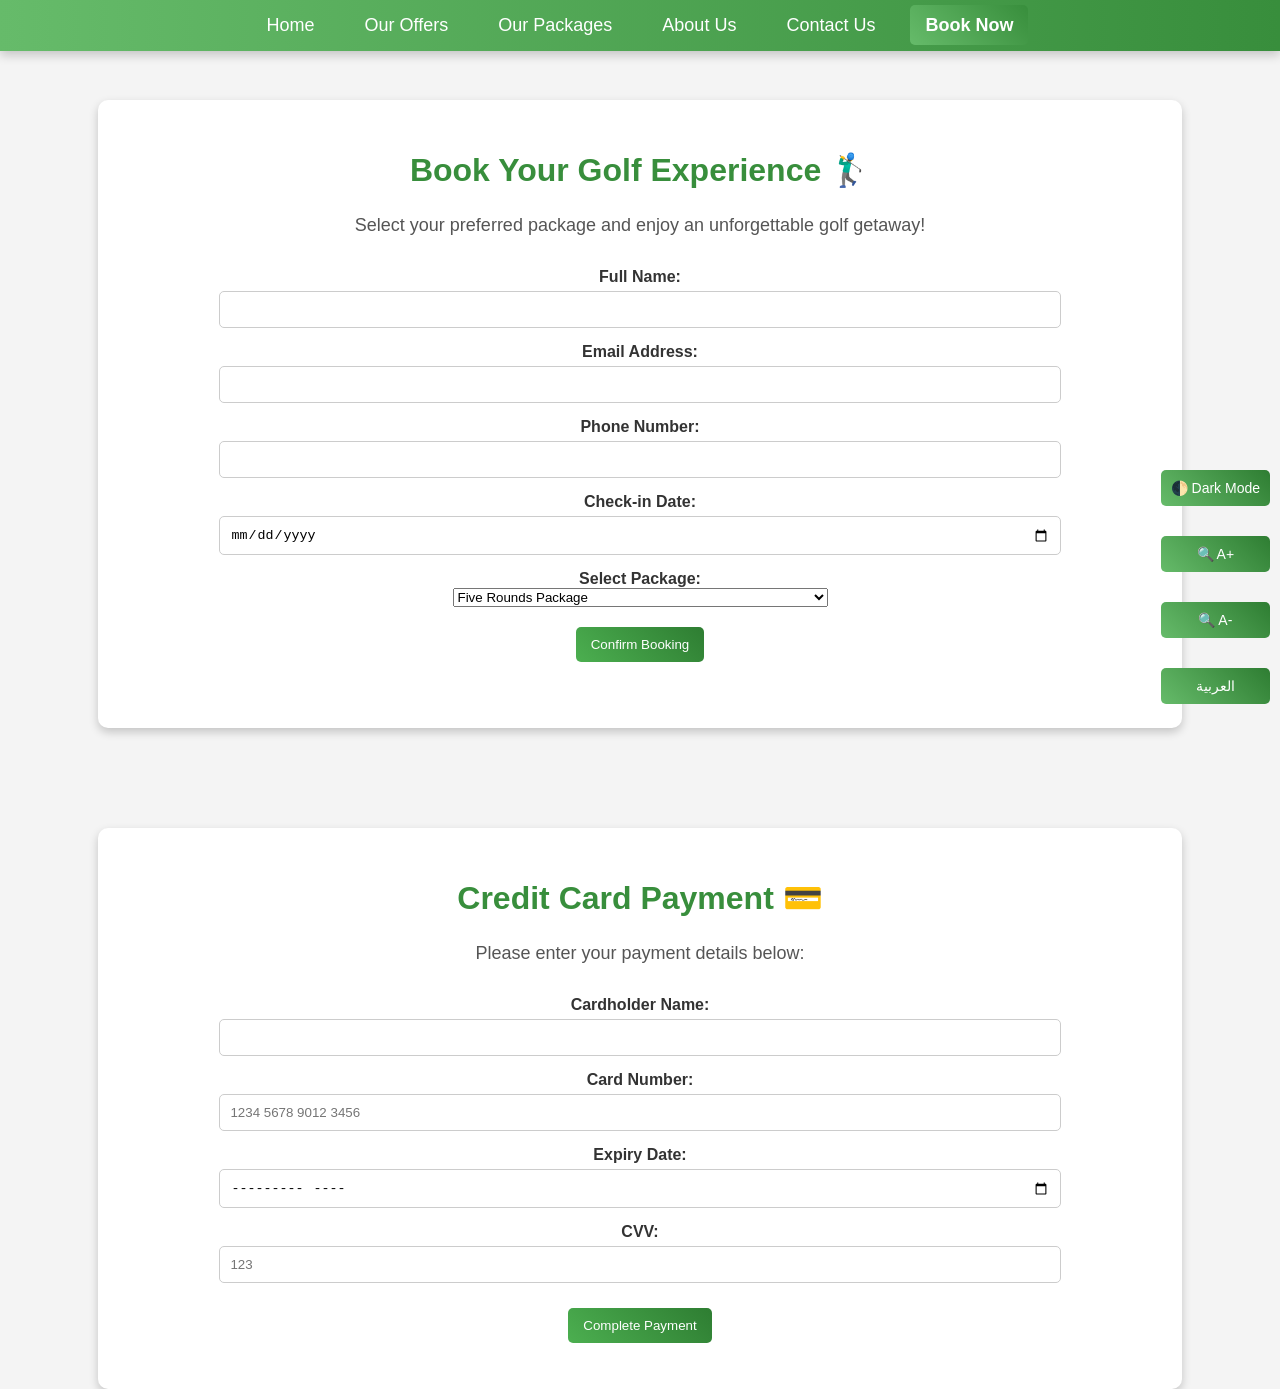
<file: MyProject/page8.html>
<!DOCTYPE html>
<html lang="en">
<head>
    <meta charset="UTF-8">
    <title>Booking | Hole In One Resort</title>
    <meta name="viewport" content="width=device-width, initial-scale=1.0">
    <link rel="stylesheet" href="style8.css">
    <meta charset="UTF-8">
    <meta name="viewport" content="width=device-width, initial-scale=1.0">
    <title>My Website</title>
    <link rel="stylesheet" href="style.css">
</head>
<body>

    <!-- 🔹 شريط التنقل -->
    <header>
        <nav class="navbar">
            <ul>
                <li><a href="index.html" data-lang="home">Home</a></li>
                <li><a href="page 2.html" data-lang="offers">Our Offers</a></li>
                <li><a href="page4.html" data-lang="packages">Our Packages</a></li>
                <li><a href="aboutus.html" data-lang="about">About Us</a></li>
                <li><a href="page 3.html" data-lang="contact">Contact Us</a></li>
                <li><a href="page8.html" class="btn-book" data-lang="book">Book Now</a></li>
            </ul>
        </nav>
    </header>

    <!-- 🔹 الأزرار الجانبية -->
    <div class="side-buttons">
        <button onclick="toggleDarkMode()" data-lang="dark-mode">🌓 Dark Mode</button>
        <button onclick="increaseFontSize()" data-lang="increase-font">🔍 A+</button>
        <button onclick="decreaseFontSize()" data-lang="decrease-font">🔍 A-</button>
        <button id="language-toggle">العربية</button> <!-- زر الترجمة -->
    </div>
<!-- 🔹 مشغل الصوت -->
<audio id="backgroundAudio" loop>
    <source src="audio/book now.mp3" type="audio/mp3">
</audio>

    <div class="container">
        <h1 data-lang="book-title">Book Your Golf Experience 🏌️‍♂️</h1>
        <p data-lang="book-desc">Select your preferred package and enjoy an unforgettable golf getaway!</p>

        <!-- نموذج الحجز -->
        <form id="bookingForm">
            <label for="full_name" data-lang="full-name">Full Name:</label>
            <input type="text" id="full_name" name="full_name" required>

            <label for="email" data-lang="email">Email Address:</label>
            <input type="email" id="email" name="email" required>

            <label for="phone" data-lang="phone">Phone Number:</label>
            <input type="tel" id="phone" name="phone" required>

            <label for="checkin_date" data-lang="checkin">Check-in Date:</label>
            <input type="date" id="checkin_date" name="checkin_date" required>

            <label for="package" data-lang="select-package">Select Package:</label>
            <select id="package" name="package">
                <option value="single_round" data-lang="package1">Five Rounds Package</option>
                <option value="weekend_getaway" data-lang="package2">Relaxation Retreat</option>
                <option value="triple_trip" data-lang="package3">Triple Trip Package (20% Discount on Pro Shop & Rentals!)</option>
            </select>

            <button type="submit" data-lang="confirm-booking">Confirm Booking</button>
            <p id="error-message" class="error-message"></p>
        </form>
    </div>

    <div class="container">
        <h1 data-lang="payment-title">Credit Card Payment 💳</h1>
        <p data-lang="payment-desc">Please enter your payment details below:</p>

        <!-- نموذج الدفع -->
        <form id="paymentForm">
            <label for="card_name" data-lang="card-name">Cardholder Name:</label>
            <input type="text" id="card_name" name="card_name" required>

            <label for="card_number" data-lang="card-number">Card Number:</label>
            <input type="text" id="card_number" name="card_number" maxlength="16" placeholder="1234 5678 9012 3456" required>

            <label for="expiry_date" data-lang="expiry-date">Expiry Date:</label>
            <input type="month" id="expiry_date" name="expiry_date" required>

            <label for="cvv" data-lang="cvv">CVV:</label>
            <input type="text" id="cvv" name="cvv" maxlength="3" placeholder="123" required>

            <button type="submit" data-lang="complete-payment">Complete Payment</button>
        </form>

        <p id="payment-message" class="success-message"></p>
    </div>

    <script src="script8.js" defer></script>
    <script src="translate8.js" defer></script>
    

</body>
</html>
</file>
<file: MyProject/style1.css>
/* 🔹 إعدادات عامة */
body {
    font-family: Arial, sans-serif;
    background-color: #f8f9fa;
    margin: 0;
    padding: 0;
    text-align: center;
    color: #333;
}

/* 🔹 شريط التنقل */
.navbar {
    background: linear-gradient(90deg, #66bb6a, #388e3c);
    padding: 15px 0;
    position: fixed;
    top: 0;
    width: 100%;
    text-align: center;
    z-index: 1000;
    box-shadow: 0px 4px 10px rgba(0, 0, 0, 0.15);
}

.navbar ul {
    list-style: none;
    padding: 0;
    margin: 0;
    display: flex;
    justify-content: center;
    gap: 20px;
}

.navbar ul li {
    display: inline;
}

.navbar ul li a {
    text-decoration: none;
    color: white;
    font-size: 18px;
    padding: 10px 15px;
    transition: background 0.3s ease-in-out, transform 0.2s;
    border-radius: 5px;
}

.navbar ul li a:hover {
    background: #4caf50;
    transform: scale(1.05);
}

/* 🔹 زر الحجز */
.btn-book {
    background: linear-gradient(45deg, #81c784, #388e3c);
    padding: 10px 20px;
    border-radius: 5px;
    font-weight: bold;
    color: white;
    transition: background 0.3s ease-in-out, transform 0.2s;
}

.btn-book:hover {
    background: linear-gradient(45deg, #388e3c, #66bb6a);
    transform: scale(1.05);
}

/* 🔹 الأزرار الجانبية */
.side-buttons {
    position: fixed;
    top: 50%;
    right: 10px;
    display: flex;
    flex-direction: column;
    gap: 10px;
    z-index: 1000;
}

.side-buttons button {
    background: linear-gradient(45deg, #66bb6a, #2e7d32);
    color: white;
    border: none;
    padding: 10px;
    font-size: 14px;
    border-radius: 5px;
    cursor: pointer;
    transition: background 0.3s ease-in-out, transform 0.2s;
}

.side-buttons button:hover {
    background: linear-gradient(45deg, #2e7d32, #81c784);
    transform: scale(1.05);
}

/* 🔹 الحاوية الرئيسية */
.container {
    width: 80%;
    margin: 120px auto 0;
    text-align: center;
}

/* 🔹 تنسيق الصورة */
.hero-image {
    display: flex;
    justify-content: center;
    align-items: center;
    margin-bottom: 20px;
}

.hero-image img {
    width: 70%;
    max-width: 600px;
    border-radius: 10px;
    box-shadow: 0px 4px 10px rgba(0, 0, 0, 0.15);
    transition: transform 0.3s ease-in-out, box-shadow 0.3s ease-in-out;
}

.hero-image img:hover {
    transform: scale(1.03);
    box-shadow: 0px 6px 15px rgba(0, 0, 0, 0.2);
}

/* 🔹 تنسيق العناوين والنصوص */
h1, h2, h3 {
    color: #2e7d32;
}

p {
    font-size: 18px;
    color: #444;
    line-height: 1.6;
    max-width: 800px;
    margin: 0 auto 20px;
}

/* 🔹 الوضع الداكن */
.dark-mode {
    background-color: #1e1e1e;
    color: #e0e0e0;
}

.dark-mode .navbar {
    background: linear-gradient(90deg, #1b5e20, #0d4020);
}

.dark-mode .container {
    background: #222;
}

.dark-mode .hero-image img {
    box-shadow: 0px 4px 10px rgba(255, 255, 255, 0.15);
}

/* 🔹 نموذج تسجيل الدخول */
.login-container {
    width: 40%;
    margin: 100px auto;
    padding: 30px;
    background: linear-gradient(45deg, #66bb6a, #2e7d32);
    border-radius: 10px;
    box-shadow: 0px 4px 10px rgba(0, 0, 0, 0.15);
}

/* 🔹 تنسيق النموذج */
form {
    display: flex;
    flex-direction: column;
    gap: 15px;
}

label {
    font-size: 18px;
    font-weight: bold;
}

input {
    width: 90%;
    padding: 10px;
    margin: auto;
    border: 1px solid #ccc;
    border-radius: 5px;
    font-size: 16px;
}

/* 🔹 زر تسجيل الدخول */
button {
    background: linear-gradient(45deg, #81c784, #388e3c);
    color: white;
    border: none;
    padding: 10px 20px;
    font-size: 18px;
    border-radius: 5px;
    cursor: pointer;
    transition: background 0.3s ease-in-out, transform 0.2s;
}

button:hover {
    background: linear-gradient(45deg, #388e3c, #66bb6a);
    transform: scale(1.05);
}

/* 🔹 رسالة الخطأ */
.error-message {
    color: red;
    font-size: 16px;
    font-weight: bold;
    margin-top: 10px;
}

/* 🔹 تأثيرات إضافية عند التحويم */
button:hover, .btn-book:hover, .navbar ul li a:hover {
    box-shadow: 0px 4px 10px rgba(0, 0, 0, 0.15);
}

/* 🔹 تصغير الصورة للأجهزة الصغيرة */
@media (max-width: 768px) {
    .hero-image img {
        width: 80%;
        max-width: 350px;
    }
}
</file>
<file: MyProject/style.css>
/* 🔹 إعدادات عامة */
body {
    font-family: Arial, sans-serif;
    background-color: #f4f4f4;
    margin: 0;
    padding: 0;
    text-align: center;
    color: #333;
}

/* 🔹 شريط التنقل بتدرج الأخضر */
.navbar {
    background: linear-gradient(90deg, #66bb6a, #388e3c);
    padding: 15px 0;
    position: fixed;
    top: 0;
    width: 100%;
    text-align: center;
    z-index: 1000;
    box-shadow: 0px 4px 10px rgba(0, 0, 0, 0.2);
}

.navbar ul {
    list-style: none;
    padding: 0;
    margin: 0;
    display: flex;
    justify-content: center;
    gap: 20px;
}

.navbar ul li {
    display: inline;
}

.navbar ul li a {
    text-decoration: none;
    color: white;
    font-size: 18px;
    padding: 10px 15px;
    transition: background 0.3s ease-in-out, transform 0.2s ease-in-out;
    border-radius: 5px;
}

.navbar ul li a:hover {
    background: #4caf50;
    transform: scale(1.05);
}

/* 🔹 زر الحجز بتدرج أخضر */
.btn-book {
    background: linear-gradient(45deg, #66bb6a, #388e3c);
    padding: 10px 20px;
    border-radius: 5px;
    font-weight: bold;
    color: white;
    transition: background 0.3s ease-in-out, transform 0.2s;
}

.btn-book:hover {
    background: linear-gradient(45deg, #388e3c, #66bb6a);
    transform: scale(1.05);
}

/* 🔹 الأزرار الجانبية */
.side-buttons {
    position: fixed;
    top: 50%;
    right: 10px;
    display: flex;
    flex-direction: column;
    gap: 10px;
    z-index: 1000;
}

.side-buttons button {
    background: linear-gradient(45deg, #66bb6a, #2e7d32);
    color: white;
    border: none;
    padding: 10px;
    font-size: 14px;
    border-radius: 5px;
    cursor: pointer;
    transition: background 0.3s ease-in-out, transform 0.2s;
}

.side-buttons button:hover {
    background: linear-gradient(45deg, #2e7d32, #81c784);
    transform: scale(1.05);
}

/* 🔹 الحاوية الرئيسية */
.container {
    background: white;
    width: 60%;
    margin: 80px auto;
    padding: 30px;
    border-radius: 10px;
    box-shadow: 0px 4px 10px rgba(0, 0, 0, 0.2);
    text-align: center;
}

/* 🔹 تنسيق العناوين */
h1 {
    color: #388e3c;
}

p {
    font-size: 18px;
    color: #555;
    line-height: 1.6;
}

/* 🔹 تحسين البطاقات */
.feature-list {
    display: flex;
    flex-direction: column;
    gap: 20px;
    padding: 20px;
    max-width: 900px;
    margin: auto;
}

.feature-item {
    display: flex;
    align-items: center;
    background: white;
    border-radius: 10px;
    box-shadow: 0 4px 8px rgba(0, 0, 0, 0.2);
    overflow: hidden;
    transition: transform 0.3s ease-in-out;
}

.feature-item:hover {
    transform: scale(1.02);
}

.feature-item img {
    width: 35%;
    height: auto;
    object-fit: cover;
    border-radius: 10px 0 0 10px;
}

.feature-text {
    width: 65%;
    padding: 15px;
    font-size: 18px;
    text-align: left;
    color: #333;
}

/* 🔹 تحسين تخطيط الميزات */
.feature-grid {
    display: grid;
    grid-template-columns: repeat(2, 1fr);
    gap: 20px;
    text-align: center;
}

.feature img {
    width: 100%;
    max-width: 300px;
    border-radius: 8px;
}

/* 🔹 تحسين تصميم زر الحجز */
.btn {
    display: inline-block;
    background: #28a745;
    color: white;
    padding: 10px 20px;
    border-radius: 5px;
    text-decoration: none;
    font-weight: bold;
    transition: 0.3s;
}

.btn:hover {
    background: #218838;
}

/* 🔹 تحسين تنسيق المحتوى */
.container {
    width: 80%;
    margin: 100px auto 0;
    text-align: center;
}

/* 🔹 الوضع الداكن */
.dark-mode {
    background-color: #1a1a1a;
    color: #f1f1f1;
}

.dark-mode .navbar {
    background: linear-gradient(90deg, #1b5e20, #0d4020);
}

.dark-mode .container {
    background: #222;
    color: white;
}

.dark-mode input {
    background-color: #333;
    color: white;
    border: 1px solid #4caf50;
}

.dark-mode button {
    background: linear-gradient(45deg, #388e3c, #1b5e20);
}

.dark-mode button:hover {
    background: linear-gradient(45deg, #1b5e20, #388e3c);
}

/* 🔹 تحسين تناسق الأزرار */
@media (max-width: 768px) {
    .navbar ul {
        flex-direction: column;
        gap: 10px;
    }

    .side-buttons {
        right: 5px;
    }

    .side-buttons button {
        padding: 8px 10px;
    }

    .feature-item {
        flex-direction: column;
        text-align: center;
    }

    .feature-item img {
        width: 100%;
        border-radius: 10px 10px 0 0;
    }

    .feature-text {
        width: 100%;
        text-align: center;
    }
}
</file>
<file: MyProject/style7.css>
/* 🔹 إعدادات عامة */
body {
    font-family: Arial, sans-serif;
    background-color: #f4f4f4;
    margin: 0;
    padding: 0;
    text-align: center;
    color: #333;
}

/* 🔹 شريط التنقل بتدرجات الأخضر */
.navbar {
    background: linear-gradient(90deg, #66bb6a, #388e3c);
    padding: 15px 0;
    position: fixed;
    top: 0;
    width: 100%;
    text-align: center;
    z-index: 1000;
    box-shadow: 0px 4px 10px rgba(0, 0, 0, 0.15);
}

.navbar ul {
    list-style: none;
    padding: 0;
    margin: 0;
    display: flex;
    justify-content: center;
    gap: 20px;
}

.navbar ul li {
    display: inline;
}

.navbar ul li a {
    text-decoration: none;
    color: white;
    font-size: 18px;
    padding: 10px 15px;
    transition: background 0.3s ease-in-out, transform 0.2s;
    border-radius: 5px;
}

.navbar ul li a:hover {
    background: #4caf50;
    transform: scale(1.05);
}

/* 🔹 زر الحجز بتدرج أخضر */
.btn-book {
    background: linear-gradient(45deg, #66bb6a, #388e3c);
    padding: 10px 20px;
    border-radius: 5px;
    font-weight: bold;
    color: white;
    transition: background 0.3s ease-in-out, transform 0.2s;
}

.btn-book:hover {
    background: linear-gradient(45deg, #388e3c, #66bb6a);
    transform: scale(1.05);
}

/* 🔹 الأزرار الجانبية */
.side-buttons {
    position: fixed;
    top: 50%;
    right: 10px;
    display: flex;
    flex-direction: column;
    gap: 10px;
    z-index: 1000;
}

.side-buttons button {
    background: linear-gradient(45deg, #66bb6a, #2e7d32);
    color: white;
    border: none;
    padding: 10px;
    font-size: 14px;
    border-radius: 5px;
    cursor: pointer;
    transition: background 0.3s ease-in-out, transform 0.2s;
}

.side-buttons button:hover {
    background: linear-gradient(45deg, #2e7d32, #81c784);
    transform: scale(1.05);
}

/* 🔹 تنسيق نموذج الحجز */
.container {
    width: 40%;
    margin: 120px auto;
    padding: 30px;
    background: white;
    border-radius: 10px;
    box-shadow: 0 4px 8px rgba(0, 0, 0, 0.2);
}

form {
    display: flex;
    flex-direction: column;
    gap: 15px;
}

label {
    font-size: 18px;
    font-weight: bold;
}

input, select {
    width: 90%;
    padding: 10px;
    margin: auto;
    border: 1px solid #ccc;
    border-radius: 5px;
    font-size: 16px;
}

/* 🔹 زر تأكيد الحجز بتدرج أخضر */
button {
    background: linear-gradient(90deg, #388e3c, #2e7d32);
    color: white;
    border: none;
    padding: 10px 20px;
    font-size: 18px;
    border-radius: 5px;
    cursor: pointer;
    transition: background 0.3s ease-in-out, transform 0.2s;
}

button:hover {
    background: linear-gradient(90deg, #2e7d32, #388e3c);
    transform: scale(1.05);
}

/* 🔹 رسالة الخطأ */
.error-message {
    color: red;
    font-size: 16px;
    font-weight: bold;
    margin-top: 10px;
}

/* 🔹 الوضع الداكن */
.dark-mode {
    background-color: #1a1a1a;
    color: #f1f1f1;
}

.dark-mode .navbar {
    background: linear-gradient(90deg, #1b5e20, #0d4020);
}

.dark-mode .container {
    background: #222;
    box-shadow: 0 4px 8px rgba(255, 255, 255, 0.15);
}
</file>
<file: MyProject/stylep2.css>
/* 🔹 إعدادات عامة */
body {
    font-family: Arial, sans-serif;
    background-color: #f4f4f4;
    margin: 0;
    padding: 0;
    text-align: center;
}

/* 🔹 الحاوية الأساسية */
.container {
    text-align: center;
    padding: 20px;
}

/* 🔹 شريط التنقل بتدرجات الأخضر */
.navbar {
    background: linear-gradient(90deg, #66bb6a, #388e3c);
    padding: 15px 0;
    position: fixed;
    top: 0;
    width: 100%;
    text-align: center;
    z-index: 1000;
    box-shadow: 0px 4px 10px rgba(0, 0, 0, 0.15);
}

.navbar ul {
    list-style: none;
    padding: 0;
    margin: 0;
    display: flex;
    justify-content: center;
    gap: 20px;
}

.navbar ul li {
    display: inline;
}

.navbar ul li a {
    text-decoration: none;
    color: white;
    font-size: 18px;
    padding: 10px 15px;
    transition: background 0.3s ease-in-out, transform 0.2s;
    border-radius: 5px;
}

.navbar ul li a:hover {
    background: #4caf50;
    transform: scale(1.05);
}

/* 🔹 زر الحجز بتدرج أخضر */
.btn-book {
    background: linear-gradient(45deg, #66bb6a, #388e3c);
    padding: 10px 20px;
    border-radius: 5px;
    font-weight: bold;
    color: white;
    transition: background 0.3s ease-in-out, transform 0.2s;
}

.btn-book:hover {
    background: linear-gradient(45deg, #388e3c, #66bb6a);
    transform: scale(1.05);
}

/* 🔹 الأزرار الجانبية */
.side-buttons {
    position: fixed;
    top: 50%;
    right: 10px;
    display: flex;
    flex-direction: column;
    gap: 10px;
    z-index: 1000;
}

.side-buttons button {
    background: linear-gradient(45deg, #66bb6a, #2e7d32);
    color: white;
    border: none;
    padding: 10px;
    font-size: 14px;
    border-radius: 5px;
    cursor: pointer;
    transition: background 0.3s ease-in-out, transform 0.2s;
}

.side-buttons button:hover {
    background: linear-gradient(45deg, #2e7d32, #81c784);
    transform: scale(1.05);
}

/* 🔹 تنسيق البطاقات */
.grid-container {
    display: grid;
    grid-template-columns: repeat(3, 1fr); /* ثلاث بطاقات في كل صف */
    gap: 20px;
    padding: 20px;
    justify-content: center;
}

.card {
    background: white;
    border-radius: 10px;
    box-shadow: 0 4px 8px rgba(0, 0, 0, 0.2);
    text-align: center;
    width: 300px;
    padding: 20px;
    transition: transform 0.3s ease-in-out, box-shadow 0.3s;
}

.card:hover {
    transform: scale(1.05);
    box-shadow: 0 6px 12px rgba(0, 0, 0, 0.3);
}

.card img {
    width: 100%;
    height: 200px;
    object-fit: cover;
    border-radius: 8px;
}

.card h3 {
    font-size: 20px;
    margin-top: 10px;
    color: #388e3c;
}

.card p {
    font-size: 16px;
    color: #555;
}

/* 🔹 عند تصغير الشاشة تصبح بطاقتين ثم واحدة */
@media (max-width: 900px) {
    .grid-container {
        grid-template-columns: repeat(2, 1fr);
    }
}

@media (max-width: 600px) {
    .grid-container {
        grid-template-columns: repeat(1, 1fr);
    }
}

/* 🔹 الوضع الداكن */
.dark-mode {
    background-color: #1a1a1a;
    color: #f1f1f1;
}

.dark-mode .navbar {
    background: linear-gradient(90deg, #1b5e20, #0d4020);
}

.dark-mode .card {
    background-color: #222;
    color: white;
    box-shadow: 0 4px 8px rgba(255, 255, 255, 0.2);
}

.dark-mode .card:hover {
    box-shadow: 0 6px 12px rgba(255, 255, 255, 0.3);
}
</file>
<file: MyProject/style4.css>
/* 🔹 إعدادات عامة */
body {
    font-family: Arial, sans-serif;
    background-color: #f8f9fa;
    margin: 0;
    padding: 0;
    text-align: center;
    color: #333;
}

/* 🔹 الوضع الداكن */
.dark-mode {
    background-color: #1e1e1e;
    color: #e0e0e0;
}

.dark-mode .navbar {
    background: linear-gradient(90deg, #1b5e20, #0d4020);
}

.dark-mode .container {
    background: #222;
    color: #e0e0e0;
}

/* 🔹 شريط التنقل */
.navbar {
    background: linear-gradient(90deg, #66bb6a, #388e3c);
    padding: 15px 0;
    position: fixed;
    top: 0;
    width: 100%;
    text-align: center;
    z-index: 1000;
    box-shadow: 0px 4px 10px rgba(0, 0, 0, 0.15);
}

.navbar ul {
    list-style: none;
    padding: 0;
    margin: 0;
    display: flex;
    justify-content: center;
    gap: 20px;
}

.navbar ul li {
    display: inline;
}

.navbar ul li a {
    text-decoration: none;
    color: white;
    font-size: 18px;
    padding: 10px 15px;
    transition: background 0.3s ease-in-out, transform 0.2s;
    border-radius: 5px;
}

.navbar ul li a:hover {
    background: #4caf50;
    transform: scale(1.05);
}

/* 🔹 زر الحجز */
.btn-book {
    background: linear-gradient(45deg, #81c784, #388e3c);
    padding: 10px 20px;
    border-radius: 5px;
    font-weight: bold;
    color: white;
    transition: background 0.3s ease-in-out, transform 0.2s;
}

.btn-book:hover {
    background: linear-gradient(45deg, #388e3c, #66bb6a);
    transform: scale(1.05);
}

/* 🔹 تنسيق الأزرار الجانبية */
.side-buttons {
    position: fixed;
    top: 50%;
    right: 10px;
    display: flex;
    flex-direction: column;
    gap: 10px;
    z-index: 1000;
}

.side-buttons button {
    background: linear-gradient(45deg, #66bb6a, #2e7d32);
    color: white;
    border: none;
    padding: 10px;
    font-size: 14px;
    border-radius: 5px;
    cursor: pointer;
    transition: background 0.3s ease-in-out, transform 0.2s;
}

.side-buttons button:hover {
    background: linear-gradient(45deg, #2e7d32, #81c784);
    transform: scale(1.05);
}

/* 🔹 تنسيق الحاوية الرئيسية */
.container {
    width: 60%;
    margin: 100px auto 0;
    background: white;
    padding: 30px;
    border-radius: 10px;
    box-shadow: 0px 4px 10px rgba(0, 0, 0, 0.15);
}

/* 🔹 تحسين تنسيق النماذج */
form {
    display: flex;
    flex-direction: column;
    align-items: center;
    gap: 15px;
}

form label {
    font-size: 18px;
    font-weight: bold;
}

form input {
    width: 80%;
    padding: 10px;
    border: 1px solid #ccc;
    border-radius: 5px;
}

/* 🔹 زر الإرسال */
form button {
    background: linear-gradient(45deg, #81c784, #388e3c);
    color: white;
    border: none;
    padding: 10px 20px;
    font-size: 18px;
    border-radius: 5px;
    cursor: pointer;
    transition: background 0.3s ease-in-out, transform 0.2s;
}

form button:hover {
    background: linear-gradient(45deg, #388e3c, #66bb6a);
    transform: scale(1.05);
}

/* 🔹 أزرار الدفع */
.payment-buttons {
    display: flex;
    justify-content: center;
    gap: 15px;
    margin-top: 20px;
}

.payment-buttons button {
    background: #0070ba;
    color: white;
    border: none;
    padding: 10px 20px;
    font-size: 16px;
    border-radius: 5px;
    cursor: pointer;
    transition: background 0.3s;
}

.payment-buttons button:hover {
    background: #005bb5;
}

/* 🔹 الروابط السفلية */
.footer-nav {
    margin-top: 20px;
}

.footer-nav a {
    text-decoration: none;
    color: white;
    background: linear-gradient(45deg, #66bb6a, #2e7d32);
    padding: 10px 15px;
    border-radius: 5px;
    transition: background 0.3s ease-in-out;
}

.footer-nav a:hover {
    background: linear-gradient(45deg, #2e7d32, #81c784);
}
</file>
<file: MyProject/style5.css>
/* 🔹 إعدادات عامة */
body {
    font-family: Arial, sans-serif;
    background-color: #f4f4f4;
    margin: 0;
    padding: 0;
    text-align: center;
}

/* 🔹 شريط التنقل بتدرجات الأخضر */
.navbar {
    background: linear-gradient(90deg, #81c784, #388e3c);
    padding: 15px 0;
    position: fixed;
    top: 0;
    width: 100%;
    text-align: center;
    z-index: 1000;
    box-shadow: 0px 4px 10px rgba(0, 0, 0, 0.15);
}

.navbar ul {
    list-style: none;
    padding: 0;
    margin: 0;
    display: flex;
    justify-content: center;
    gap: 20px;
}

.navbar ul li {
    display: inline;
}

.navbar ul li a {
    text-decoration: none;
    color: white;
    font-size: 18px;
    padding: 10px 15px;
    transition: background 0.3s ease-in-out, transform 0.2s;
    border-radius: 5px;
}

.navbar ul li a:hover {
    background: #4caf50;
    transform: scale(1.05);
}

/* 🔹 زر الحجز بتدرج أخضر */
.btn-book {
    background: linear-gradient(45deg, #66bb6a, #388e3c);
    padding: 10px 20px;
    border-radius: 5px;
    font-weight: bold;
    color: white;
    transition: background 0.3s ease-in-out, transform 0.2s;
}

.btn-book:hover {
    background: linear-gradient(45deg, #388e3c, #66bb6a);
    transform: scale(1.05);
}

/* 🔹 الأزرار الجانبية */
.side-buttons {
    position: fixed;
    top: 50%;
    right: 10px;
    display: flex;
    flex-direction: column;
    gap: 10px;
    z-index: 1000;
}

.side-buttons button {
    background: linear-gradient(45deg, #66bb6a, #2e7d32);
    color: white;
    border: none;
    padding: 10px;
    font-size: 14px;
    border-radius: 5px;
    cursor: pointer;
    transition: background 0.3s ease-in-out, transform 0.2s;
}

.side-buttons button:hover {
    background: linear-gradient(45deg, #2e7d32, #81c784);
    transform: scale(1.05);
}

/* 🔹 الحاوية الأساسية للبطاقات */
.packages-container {
    display: flex;
    justify-content: center;
    align-items: center;
    gap: 30px;
    margin-top: 100px;
}

/* 🔹 تصميم البطاقات */
.package-card {
    width: 300px;
    background: white;
    padding: 20px;
    border-radius: 10px;
    box-shadow: 0 4px 8px rgba(0, 0, 0, 0.2);
    text-align: center;
    transition: transform 0.3s ease-in-out, box-shadow 0.3s;
    cursor: pointer;
    position: relative;
}

/* ترتيب البطاقات */
.package-card.left {
    transform: translateX(-50px);
}

.package-card.right {
    transform: translateX(50px);
}

/* تأثير التحويم */
.package-card:hover {
    transform: scale(1.1);
    box-shadow: 0 6px 12px rgba(0, 0, 0, 0.3);
}

/* تنسيق العناوين والقوائم */
.package-card h2 {
    font-size: 22px;
    margin-bottom: 10px;
    color: #388e3c;
}

.package-card ul {
    list-style: none;
    padding: 0;
}

.package-card ul li {
    font-size: 16px;
    color: #555;
    padding: 5px 0;
}

/* 🔹 الوضع الداكن */
.dark-mode {
    background-color: #1a1a1a;
    color: #f1f1f1;
}

.dark-mode .navbar {
    background: linear-gradient(90deg, #1b5e20, #0d4020);
}

.dark-mode .package-card {
    background-color: #222;
    color: white;
    box-shadow: 0 4px 8px rgba(255, 255, 255, 0.2);
}

.dark-mode .package-card:hover {
    box-shadow: 0 6px 12px rgba(255, 255, 255, 0.3);
}
</file>
<file: MyProject/style8.css>
/* 🔹 إعدادات عامة */
body {
    font-family: Arial, sans-serif;
    background-color: #f4f4f4;
    margin: 0;
    padding: 0;
    text-align: center;
    color: #333;
}

/* 🔹 شريط التنقل بتدرجات الأخضر */
.navbar {
    background: linear-gradient(90deg, #81c784, #388e3c);
    padding: 15px 0;
    position: fixed;
    top: 0;
    width: 100%;
    text-align: center;
    z-index: 1000;
    box-shadow: 0px 4px 10px rgba(0, 0, 0, 0.15);
}

.navbar ul {
    list-style: none;
    padding: 0;
    margin: 0;
    display: flex;
    justify-content: center;
    gap: 20px;
}

.navbar ul li {
    display: inline;
}

.navbar ul li a {
    text-decoration: none;
    color: white;
    font-size: 18px;
    padding: 10px 15px;
    transition: background 0.3s ease-in-out, transform 0.2s;
    border-radius: 5px;
}

.navbar ul li a:hover {
    background: #4caf50;
    transform: scale(1.05);
}

/* 🔹 زر الحجز بتدرج أخضر */
.btn-book {
    background: linear-gradient(45deg, #66bb6a, #388e3c);
    padding: 10px 20px;
    border-radius: 5px;
    font-weight: bold;
    color: white;
    transition: background 0.3s ease-in-out, transform 0.2s;
}

.btn-book:hover {
    background: linear-gradient(45deg, #388e3c, #66bb6a);
    transform: scale(1.05);
}

/* 🔹 الأزرار الجانبية */
.side-buttons {
    position: fixed;
    top: 50%;
    right: 10px;
    display: flex;
    flex-direction: column;
    gap: 10px;
    z-index: 1000;
}

.side-buttons button {
    background: linear-gradient(45deg, #66bb6a, #2e7d32);
    color: white;
    border: none;
    padding: 10px;
    font-size: 14px;
    border-radius: 5px;
    cursor: pointer;
    transition: background 0.3s ease-in-out, transform 0.2s;
}

.side-buttons button:hover {
    background: linear-gradient(45deg, #2e7d32, #81c784);
    transform: scale(1.05);
}

/* 🔹 الحاوية الرئيسية */
.container {
    background: white;
    width: 50%;
    margin: 80px auto;
    padding: 20px;
    box-shadow: 0px 4px 10px rgba(0, 0, 0, 0.1);
    border-radius: 8px;
}

/* 🔹 تنسيق العناوين */
h1 {
    color: #388e3c;
}

/* 🔹 تنسيق النموذج */
form {
    display: flex;
    flex-direction: column;
    align-items: center;
}

label {
    margin-top: 10px;
    font-weight: bold;
}

input {
    width: 80%;
    padding: 10px;
    margin: 5px 0;
    border-radius: 5px;
    border: 1px solid #ccc;
    transition: all 0.3s ease-in-out;
}

input:focus {
    border-color: #4caf50;
    box-shadow: 0px 4px 8px rgba(76, 175, 80, 0.2);
}

/* 🔹 زر التأكيد */
button {
    margin-top: 20px;
    padding: 10px 15px;
    background: linear-gradient(45deg, #4caf50, #2e7d32);
    color: white;
    border: none;
    border-radius: 5px;
    cursor: pointer;
    transition: background 0.3s ease-in-out, transform 0.2s;
}

button:hover {
    background: linear-gradient(45deg, #2e7d32, #4caf50);
    transform: scale(1.05);
}

/* 🔹 رسالة النجاح */
.success-message {
    margin-top: 15px;
    font-size: 16px;
    color: green;
}

/* 🔹 الوضع الداكن */
.dark-mode {
    background-color: #1a1a1a;
    color: #f1f1f1;
}

.dark-mode .navbar {
    background: linear-gradient(90deg, #1b5e20, #0d4020);
}

.dark-mode .container {
    background: #222;
    color: white;
}

.dark-mode input {
    background-color: #333;
    color: white;
    border: 1px solid #4caf50;
}

.dark-mode button {
    background: linear-gradient(45deg, #388e3c, #1b5e20);
}

.dark-mode button:hover {
    background: linear-gradient(45deg, #1b5e20, #388e3c);
}
</file>
